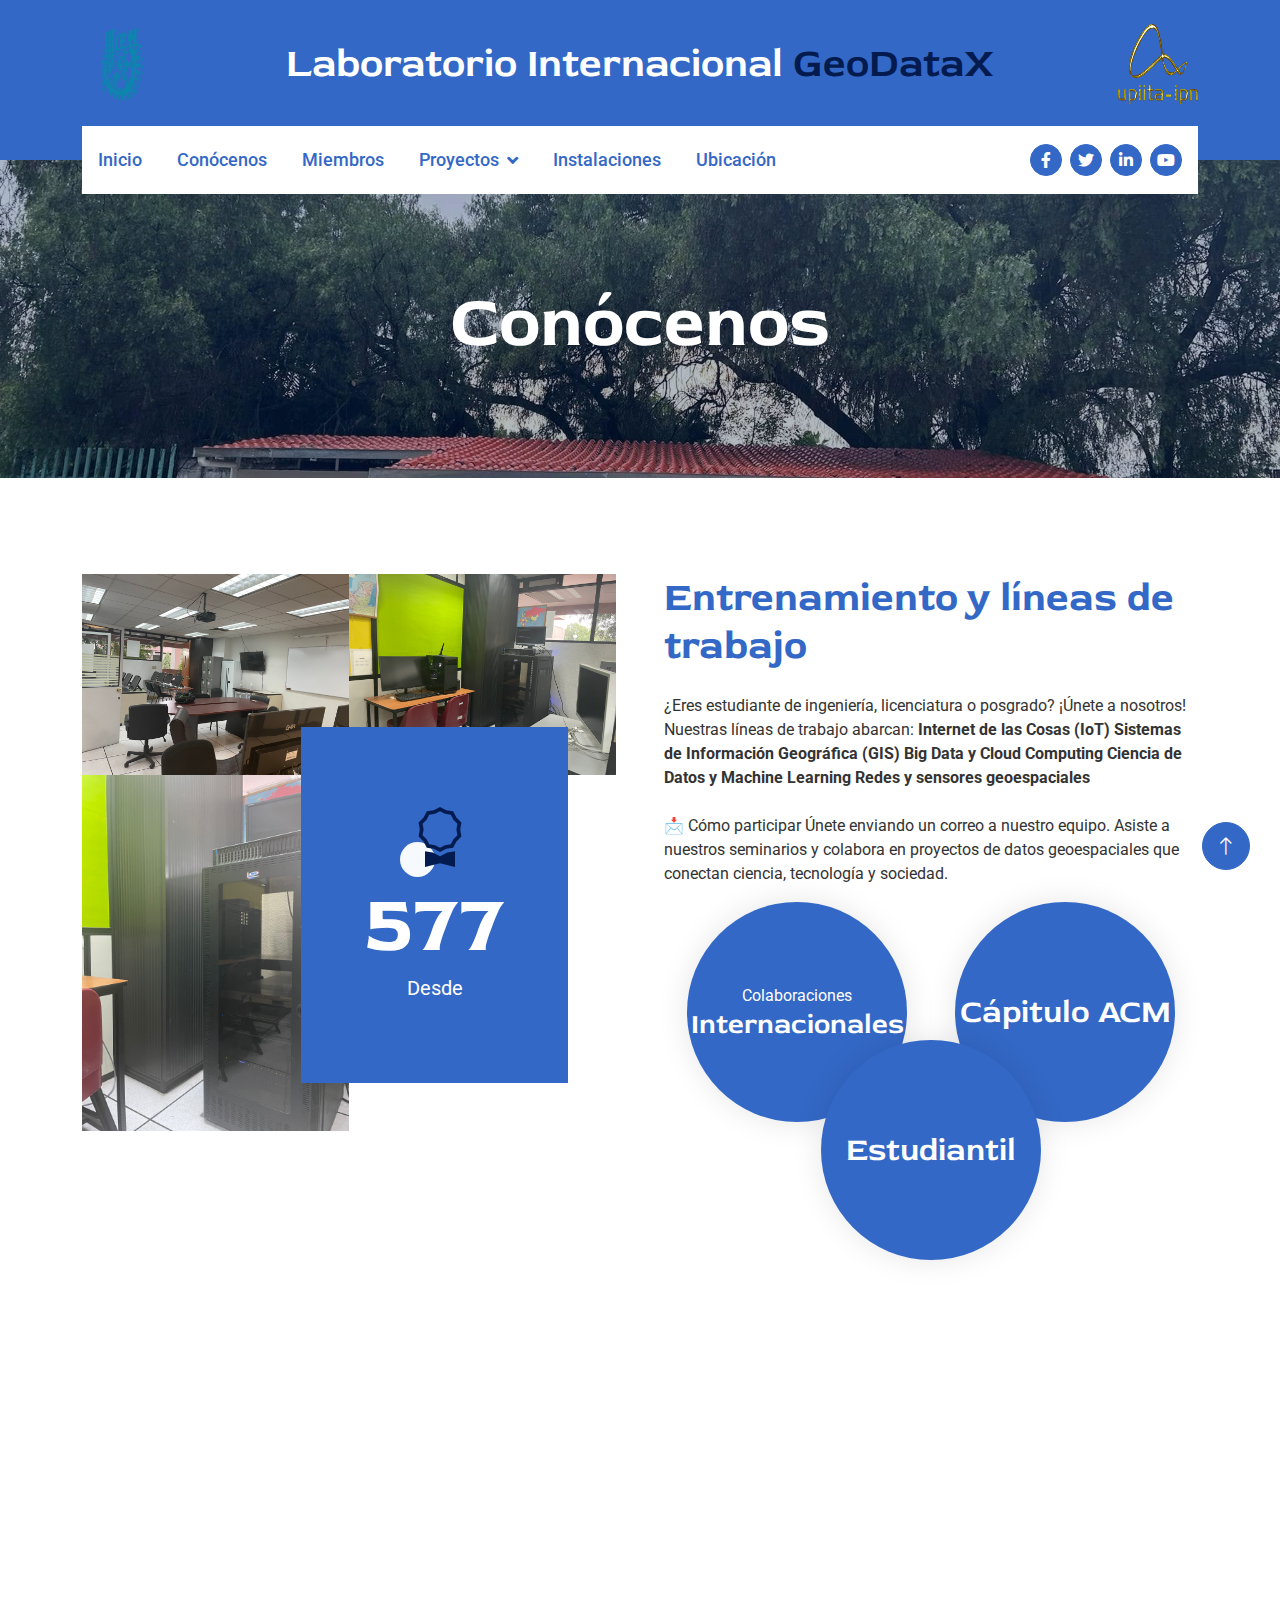
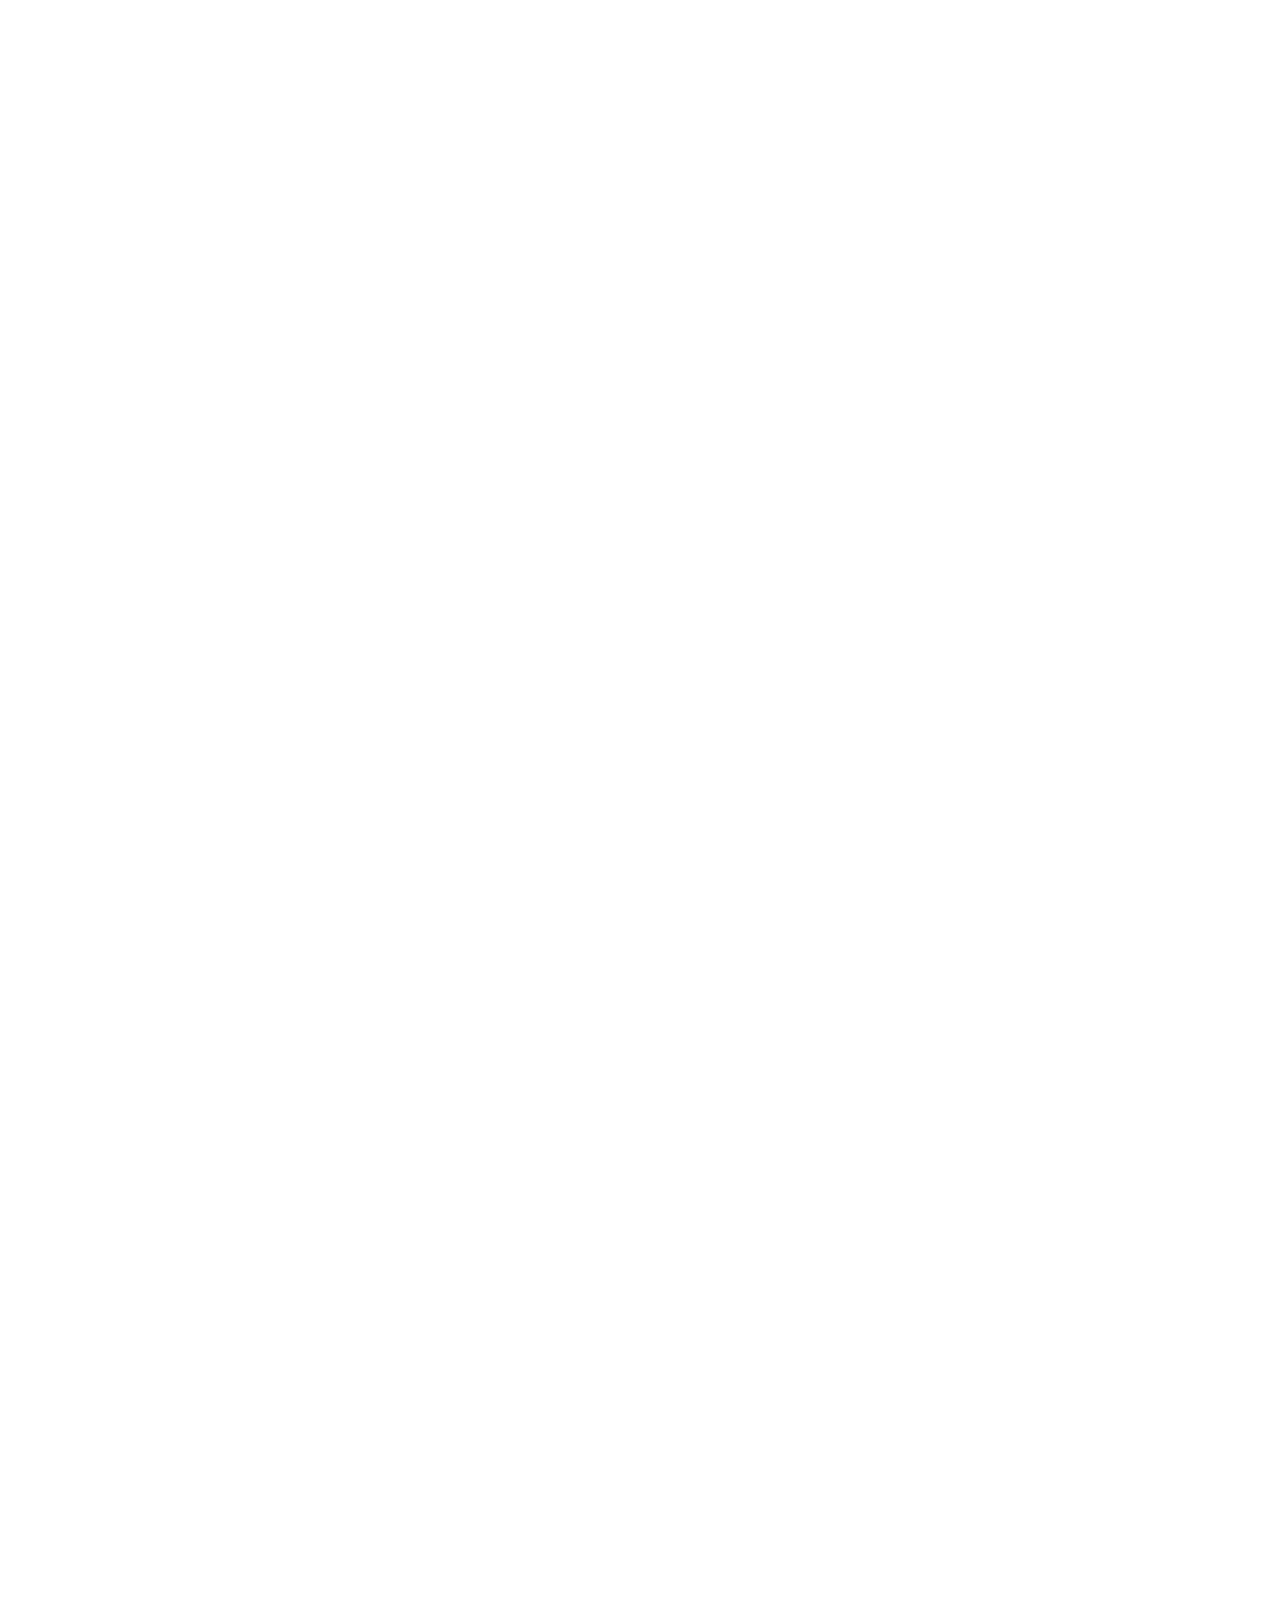
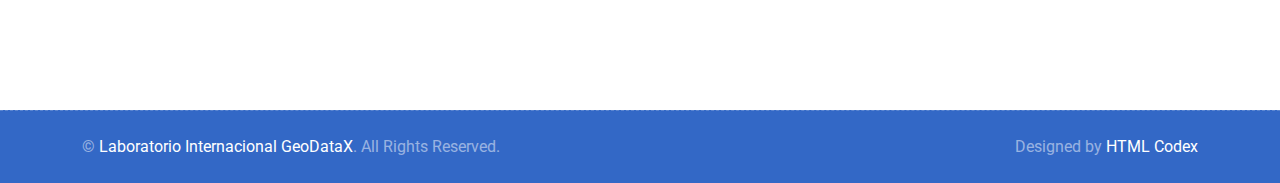
<file: about.html>
<!DOCTYPE html>
<html lang="en">

<head>
    <meta charset="utf-8">
    <title>GeoDataX</title>
    <meta content="width=device-width, initial-scale=1.0" name="viewport">
    <meta content="" name="keywords">
    <meta content="" name="description">

    <!-- Favicon -->
    <link href="img/favicon.ico" rel="icon">

    <!-- Google Web Fonts -->
    <link rel="preconnect" href="https://fonts.googleapis.com">
    <link rel="preconnect" href="https://fonts.gstatic.com" crossorigin>
    <link href="https://fonts.googleapis.com/css2?family=Roboto:wght@400;500&family=Red+Rose:wght@600;700&display=swap"
        rel="stylesheet">

    <!-- Icon Font Stylesheet -->
    <link href="https://cdnjs.cloudflare.com/ajax/libs/font-awesome/5.10.0/css/all.min.css" rel="stylesheet">
    <link rel="stylesheet" href="https://cdn.jsdelivr.net/npm/bootstrap-icons@1.10.4/font/bootstrap-icons.css">

    <!-- Libraries Stylesheet -->
    <link href="lib/animate/animate.min.css" rel="stylesheet">
    <link href="lib/owlcarousel/assets/owl.carousel.min.css" rel="stylesheet">

    <!-- Customized Bootstrap Stylesheet -->
    <link href="css/bootstrap.min.css" rel="stylesheet">

    <!-- Template Stylesheet -->
    <link href="css/style.css" rel="stylesheet">
    <link href="css/custom.css" rel="stylesheet">
</head>

<body>
    <!-- Spinner Start -->
    <div id="spinner"
        class="show bg-white position-fixed translate-middle w-100 vh-100 top-50 start-50 d-flex align-items-center justify-content-center">
        <div class="spinner-border text-primary" role="status" style="width: 3rem; height: 3rem;"></div>
    </div>
    <!-- Spinner End -->

    <!-- Brand Start -->
    <div class="container-fluid pt-4 pb-5 d-none d-lg-flex" style="background-color: #3368C6;">
        <div class="container pb-2">
            <div class="d-flex align-items-center justify-content-between">
                
                <div class="d-flex">
                    <img src="img/ipn2.png" alt="Logo IPN" width="80" height="80">
                </div>

                <a href="index.html" class="h1 text-white mb-0">Laboratorio Internacional <span class="text-dark">GeoDataX</span></a>
                
                <div class="d-flex">
                    <img src="img/upiita.png" alt="Logo UPIITA" width="80" height="80">
                </div>

            </div>
        </div>
    </div>
    <!-- Brand End -->


    <!-- Navbar Start -->
    <div class="container-fluid sticky-top">
        <div class="container">
            <nav class="navbar navbar-expand-lg navbar-light bg-white py-lg-0 px-lg-3">
                <a href="index.html" class="navbar-brand d-lg-none">
                    <h1 class="text-primary m-0">Geo<span class="text-dark">DataX</span></h1>
                </a>
                <button type="button" class="navbar-toggler me-0" data-bs-toggle="collapse"
                    data-bs-target="#navbarCollapse">
                    <span class="navbar-toggler-icon"></span>
                </button>
                <div class="collapse navbar-collapse" id="navbarCollapse">
                    <div class="navbar-nav">
                        <a href="index.html" class="nav-item nav-link active">Inicio</a>
                        <a href="about.html" class="nav-item nav-link">Conócenos</a>
                        <a href="team.html" class="nav-item nav-link">Miembros</a>
                        <div class="nav-item dropdown">
                            <a href="#" class="nav-link dropdown-toggle" data-bs-toggle="dropdown">Proyectos</a>
                            <div class="dropdown-menu bg-light m-0">
                                <a href="appoinment.html" class="dropdown-item">En desarrollo</a>
                                <a href="tt.html" class="dropdown-item">Trabajos terminales concluidos</a>
                            </div>
                        </div>
                        <a href="instalaciones.html" class="nav-item nav-link">Instalaciones</a>
                        <a href="contact.html" class="nav-item nav-link">Ubicación</a>
                    </div>
                    <div class="ms-auto d-none d-lg-flex">
                        <a class="btn btn-sm-square btn-primary ms-2" href="https://www.facebook.com/geodatax"><i class="fab fa-facebook-f"></i></a>
                        <a class="btn btn-sm-square btn-primary ms-2" href=""><i class="fab fa-twitter"></i></a>
                        <a class="btn btn-sm-square btn-primary ms-2" href=""><i class="fab fa-linkedin-in"></i></a>
                        <a class="btn btn-sm-square btn-primary ms-2" href=""><i class="fab fa-youtube"></i></a>
                    </div>
                </div>
            </nav>
        </div>
    </div>
    <!-- Navbar End -->


    <!-- Page Header Start -->
    <div class="container-fluid page-header py-5 mb-5 wow fadeIn" data-wow-delay="0.1s">
        <div class="container text-center py-5 mt-4">
            <h1 class="display-2 text-white mb-3 animated slideInDown">Conócenos</h1>
            <nav aria-label="breadcrumb animated slideInDown">
                <!-- <ol class="breadcrumb justify-content-center mb-0">
                    <li class="breadcrumb-item"><a href="#">Home</a></li>
                    <li class="breadcrumb-item"><a href="#">Pages</a></li>
                    <li class="breadcrumb-item" aria-current="page">About</li>
                </ol> -->
            </nav>
        </div>
    </div>
    <!-- Page Header End -->

    
    <!-- About Start -->
    <div class="container-fluid py-5">
        <div class="container">
            <div class="row g-5">
                <div class="col-lg-6 wow fadeIn" data-wow-delay="0.1s">
                    <div class="row g-0">
                        <div class="col-6">
                            <img class="img-fluid" src="img/insta1.jpg">
                        </div>
                        <div class="col-6">
                            <img class="img-fluid" src="img/insta2.jpg">
                        </div>
                        <div class="col-6">
                            <img class="img-fluid" src="img/insta3.jpg">
                        </div>
                        <div class="col-6">
                            <div class="bg-primary w-100 h-100 mt-n5 ms-n5 d-flex flex-column align-items-center justify-content-center">
                                <div class="icon-box-light">
                                    <i class="bi bi-award text-dark"></i>
                                </div>
                                <h1 class="display-1 text-white mb-0" data-toggle="counter-up">2024</h1>
                                <small class="fs-5 text-white">Desde</small>
                            </div>
                        </div>
                    </div>
                </div>
                <div class="col-lg-6 wow fadeIn" data-wow-delay="0.5s">
                    <h1 class="display-6 mb-4">Entrenamiento y líneas de trabajo</h1>
                    <p class="mb-4">¿Eres estudiante de ingeniería, licenciatura o posgrado? ¡Únete a nosotros!
                        Nuestras líneas de trabajo abarcan:
                        <strong>Internet de las Cosas (IoT)
                        Sistemas de Información Geográfica (GIS)
                        Big Data y Cloud Computing
                        Ciencia de Datos y Machine Learning
                        Redes y sensores geoespaciales</strong>
                    </p>
                    <p>
                        📩 Cómo participar
                            Únete enviando un correo a nuestro equipo.
                            Asiste a nuestros seminarios y colabora en proyectos de datos geoespaciales que conectan ciencia, tecnología y sociedad.
                    </p>
                    <div class="row g-4 g-sm-5 justify-content-center">
                        <div class="col-sm-6">
                            <div class="about-fact btn-square flex-column rounded-circle bg-primary ms-sm-auto">
                                <p class="text-white mb-0">Colaboraciones</p>
                                <h3 class="text-white mb-0">Internacionales</h3>
                            </div>
                        </div>
                        <div class="col-sm-6 text-start">
                            <div class="about-fact btn-square flex-column rounded-circle bg-secondary me-sm-auto">
                                <h2 class="text-white mb-0">Cápitulo ACM</h2>
                            </div>
                        </div>
                        <div class="col-sm-6">
                            <div class="about-fact mt-n130 btn-square flex-column rounded-circle bg-dark mx-sm-auto">
                                <h2 class="text-white mb-0">Estudiantil</h2>
                            </div>
                        </div>
                    </div>
                </div>
            </div>
        </div>
    </div>
    <!-- About End -->


    <div class="container-fluid py-5">
        <div class="container">
            <div class="row g-5">
                <div class="col-lg-6 wow fadeInUp" data-wow-delay="0.1s">
                    <h1 class="display-6 mb-4">Desarrolla tu proyecto terminal con nosotros</h1>
                    <p>Big Data, Cloud Computing, Smart Cities, Ciberseguridad y muchos temas más.</p>
                    <!-- <div class="d-flex align-items-start wow fadeIn" data-wow-delay="0.3s">
                        <div class="icon-box-primary">
                            <i class="bi bi-geo-alt text-dark fs-1"></i>
                        </div>
                        <div class="ms-3">
                            <h5>Office Address</h5>
                            <span>123 Street, New York, USA</span>
                        </div>
                    </div>
                    <hr>
                    <div class="d-flex align-items-start wow fadeIn" data-wow-delay="0.4s">
                        <div class="icon-box-primary">
                            <i class="bi bi-clock text-dark fs-1"></i>
                        </div>
                        <div class="ms-3">
                            <h5>Office Time</h5>
                            <span>Mon-Sat 09am-5pm, Sun Closed</span>
                        </div>
                    </div> -->
                </div>
                <div class="col-lg-6 wow fadeInUp" data-wow-delay="0.5s">
                    <h1 class="mb-4">Realiza tu servicio Social en proyectos para la industria tecnológica</h1>
                    <p>En proyectos institucionales, nacionales, SECIHTI y de diversas empresas en TI, IoT y Datos.</p>
                </div>
            </div>
        </div>
    </div>

    <div class="container-fluid py-5">
        <div class="container">
            <div class="row g-5">
                <div class="col-lg-6 wow fadeInUp" data-wow-delay="0.1s">
                    <h1 class="display-6 mb-4">Formar parte de proyectos con instituciones de gobierno y de la industria tecnológica, emprendimientos y con enfoque de modelos de negocio</h1>
                    
                    <!-- <div class="d-flex align-items-start wow fadeIn" data-wow-delay="0.3s">
                        <div class="icon-box-primary">
                            <i class="bi bi-geo-alt text-dark fs-1"></i>
                        </div>
                        <div class="ms-3">
                            <h5>Office Address</h5>
                            <span>123 Street, New York, USA</span>
                        </div>
                    </div>
                    <hr>
                    <div class="d-flex align-items-start wow fadeIn" data-wow-delay="0.4s">
                        <div class="icon-box-primary">
                            <i class="bi bi-clock text-dark fs-1"></i>
                        </div>
                        <div class="ms-3">
                            <h5>Office Time</h5>
                            <span>Mon-Sat 09am-5pm, Sun Closed</span>
                        </div>
                    </div> -->
                </div>
                <div class="col-lg-6 wow fadeInUp" data-wow-delay="0.5s">
                    <h1 class="mb-4">Ser un científico moderno con enfoque de convergencia tecnológica</h1>
                    
                </div>
            </div>
        </div>
    </div>

    <div class="container-fluid py-5">
        <div class="container">
            <div class="row g-5">
                <div class="col-lg-6 wow fadeInUp" data-wow-delay="0.1s">
                    <h1 class="display-6 mb-4">Ser Becario BEIFI en el IPN</h1>
                    <p>Consulta la convocatoria anual.</p>
                    <!-- <div class="d-flex align-items-start wow fadeIn" data-wow-delay="0.3s">
                        <div class="icon-box-primary">
                            <i class="bi bi-geo-alt text-dark fs-1"></i>
                        </div>
                        <div class="ms-3">
                            <h5>Office Address</h5>
                            <span>123 Street, New York, USA</span>
                        </div>
                    </div>
                    <hr>
                    <div class="d-flex align-items-start wow fadeIn" data-wow-delay="0.4s">
                        <div class="icon-box-primary">
                            <i class="bi bi-clock text-dark fs-1"></i>
                        </div>
                        <div class="ms-3">
                            <h5>Office Time</h5>
                            <span>Mon-Sat 09am-5pm, Sun Closed</span>
                        </div>
                    </div> -->
                </div>
                <div class="col-lg-6 wow fadeInUp" data-wow-delay="0.5s">
                    <h1 class="mb-4">Participar en nuestros seminarios y talleres de Tecnología</h1>
                    
                </div>
            </div>
        </div>
    </div>


    <div class="container-fluid py-5">
        <div class="container">
            <div class="row g-5">
                <div class="col-lg-6 wow fadeInUp" data-wow-delay="0.1s">
                    <p>En GeoDataX fomentamos la vocación de servicio y la innovación en datos geoespaciales, creando un ambiente 
                        de trabajo basado en valores que impulsan nuestro crecimiento como personas y como sociedad.</p>
                    <p>Proveemos dirección y asesoría especializada para que cada estudiante identifique su vocación y áreas de oportunidad 
                        dentro del ámbito geoespacial, considerando sus diferentes perfiles y formaciones académicas. De esta manera, orientamos 
                        hacia áreas potenciales de desarrollo y promovemos la formación integral.</p>
                </div>
                <div class="col-lg-6 wow fadeInUp" data-wow-delay="0.5s">
                    <p>Contamos con el apoyo y la colaboración internacional de profesores de Yale University, New York University, 
                        University of Minnesota, University of Applied Sciences and Arts Western Switzerland, École Navale (Francia) 
                        y University of Azuay (Ecuador). Estas alianzas fortalecen nuestra perspectiva global y enriquecen los 
                        proyectos de investigación e innovación que impulsamos.</p> 
                    <p>En GeoDataX brindamos oportunidades de encuentro, colaboración y aplicación de los datos geoespaciales, 
                        valorando las capacidades individuales y colectivas de las personas involucradas, y generando proyectos 
                        que conectan ciencia, tecnología y sociedad a nivel local e internacional.</p>
                </div>
            </div>
        </div>
    </div>

    <!-- Team Start -->
    <!-- <div class="container-fluid container-team py-5">
        <div class="container pb-5">
            <div class="row g-5 align-items-center mb-5">
                <div class="col-md-6 wow fadeIn" data-wow-delay="0.3s">
                    <img class="img-fluid w-100" src="img/team-1.jpg" alt="">
                </div>
                <div class="col-md-6 wow fadeIn" data-wow-delay="0.5s">
                    <h1 class="display-6 mb-3">Dr. John Martin</h1>
                    <p class="mb-1">CEO & Founder</p>
                    <p class="mb-5">Labsky, New York, USA</p>
                    <h3 class="mb-3">Biography</h3>
                    <p class="mb-4">Lorem ipsum dolor sit amet, consectetur adipiscing elit. Curabitur tellus augue, iaculis id elit eget, ultrices pulvinar tortor. Quisque vel lorem porttitor, malesuada arcu quis, fringilla risus. Pellentesque eu consequat augue.</p>
                    <p class="mb-4">Lorem ipsum dolor sit amet, consectetur adipiscing elit. Curabitur tellus augue, iaculis id elit eget, ultrices pulvinar tortor. Quisque vel lorem porttitor, malesuada arcu quis, fringilla risus. Pellentesque eu consequat augue.</p>
                    <div class="d-flex">
                        <a class="btn btn-lg-square btn-primary me-2" href=""><i class="fab fa-facebook-f"></i></a>
                        <a class="btn btn-lg-square btn-primary me-2" href=""><i class="fab fa-twitter"></i></a>
                        <a class="btn btn-lg-square btn-primary me-2" href=""><i class="fab fa-linkedin-in"></i></a>
                        <a class="btn btn-lg-square btn-primary me-2" href=""><i class="fab fa-youtube"></i></a>
                    </div>
                </div>
            </div>
            <div class="row g-4">
                <div class="col-lg-3 col-md-6 wow fadeInUp" data-wow-delay="0.1s">
                    <div class="team-item">
                        <div class="position-relative overflow-hidden">
                            <img class="img-fluid w-100" src="img/team-2.jpg" alt="">
                            <div class="team-social">
                                <a class="btn btn-square btn-light mx-1" href=""><i class="fab fa-facebook-f"></i></a>
                                <a class="btn btn-square btn-light mx-1" href=""><i class="fab fa-twitter"></i></a>
                                <a class="btn btn-square btn-light mx-1" href=""><i class="fab fa-linkedin-in"></i></a>
                                <a class="btn btn-square btn-light mx-1" href=""><i class="fab fa-youtube"></i></a>
                            </div>
                        </div>
                        <div class="text-center p-4">
                            <h5 class="mb-1">Alex Robin</h5>
                            <span>Lab Assistant</span>
                        </div>
                    </div>
                </div>
                <div class="col-lg-3 col-md-6 wow fadeInUp" data-wow-delay="0.3s">
                    <div class="team-item">
                        <div class="position-relative overflow-hidden">
                            <img class="img-fluid w-100" src="img/team-3.jpg" alt="">
                            <div class="team-social">
                                <a class="btn btn-square btn-light mx-1" href=""><i class="fab fa-facebook-f"></i></a>
                                <a class="btn btn-square btn-light mx-1" href=""><i class="fab fa-twitter"></i></a>
                                <a class="btn btn-square btn-light mx-1" href=""><i class="fab fa-linkedin-in"></i></a>
                                <a class="btn btn-square btn-light mx-1" href=""><i class="fab fa-youtube"></i></a>
                            </div>
                        </div>
                        <div class="text-center p-4">
                            <h5 class="mb-1">Andrew Bon</h5>
                            <span>Lab Assistant</span>
                        </div>
                    </div>
                </div>
                <div class="col-lg-3 col-md-6 wow fadeInUp" data-wow-delay="0.5s">
                    <div class="team-item">
                        <div class="position-relative overflow-hidden">
                            <img class="img-fluid w-100" src="img/team-4.jpg" alt="">
                            <div class="team-social">
                                <a class="btn btn-square btn-light mx-1" href=""><i class="fab fa-facebook-f"></i></a>
                                <a class="btn btn-square btn-light mx-1" href=""><i class="fab fa-twitter"></i></a>
                                <a class="btn btn-square btn-light mx-1" href=""><i class="fab fa-linkedin-in"></i></a>
                                <a class="btn btn-square btn-light mx-1" href=""><i class="fab fa-youtube"></i></a>
                            </div>
                        </div>
                        <div class="text-center p-4">
                            <h5 class="mb-1">Martin Tompson</h5>
                            <span>Lab Assistant</span>
                        </div>
                    </div>
                </div>
                <div class="col-lg-3 col-md-6 wow fadeInUp" data-wow-delay="0.7s">
                    <div class="team-item">
                        <div class="position-relative overflow-hidden">
                            <img class="img-fluid w-100" src="img/team-5.jpg" alt="">
                            <div class="team-social">
                                <a class="btn btn-square btn-light mx-1" href=""><i class="fab fa-facebook-f"></i></a>
                                <a class="btn btn-square btn-light mx-1" href=""><i class="fab fa-twitter"></i></a>
                                <a class="btn btn-square btn-light mx-1" href=""><i class="fab fa-linkedin-in"></i></a>
                                <a class="btn btn-square btn-light mx-1" href=""><i class="fab fa-youtube"></i></a>
                            </div>
                        </div>
                        <div class="text-center p-4">
                            <h5 class="mb-1">Clarabelle Samber</h5>
                            <span>Lab Assistant</span>
                        </div>
                    </div>
                </div>
            </div>
        </div>
    </div> -->
    <!-- Team End -->

    <!-- Footer Start -->
    <div class="container-fluid footer position-relative bg-dark text-white-50 py-5 wow fadeIn" data-wow-delay="0.1s">
        <div class="container">
            <div class="row g-5 py-5">
                <div class="col-lg-6 pe-lg-5">
                    <a href="index.html" class="navbar-brand">
                        <h1 class="h1 text-primary mb-0">Geo<span class="text-white">DataX</span></h1>
                    </a>
                    <p class="fs-5 mb-4">GeoDataX es parte del Instituto Politécnico Nacional.</p>
                    <p><i class="fa fa-map-marker-alt me-2"></i>Av Instituto Politécnico Nacional 2580, La Laguna Ticoman, Gustavo A. Madero, 07340 Ciudad de México, CDMX</p>
                    <p><i class="fa fa-phone-alt me-2"></i>+52(55) 57296000 ext. 56960</p>
                    <p><i class="fa fa-envelope me-2"></i>info@geodatax.org | acmchapter@geodatax.org</p>
                    <div class="d-flex mt-4">
                        <a class="btn btn-lg-square btn-primary me-2" href="#"><i class="fab fa-twitter"></i></a>
                        <a class="btn btn-lg-square btn-primary me-2" href="https://www.facebook.com/geodatax"><i class="fab fa-facebook-f"></i></a>
                        <a class="btn btn-lg-square btn-primary me-2" href="#"><i class="fab fa-linkedin-in"></i></a>
                        <a class="btn btn-lg-square btn-primary me-2" href="#"><i class="fab fa-instagram"></i></a>
                    </div>
                </div>
                <div class="col-lg-6 ps-lg-5">
                    <div class="row g-5">
                        <div class="col-sm-12">
                            <h4 class="text-light mb-4">Enlaces</h4>
                            <a class="btn btn-link" href="about.html">Conócenos</a>
                            <a class="btn btn-link" href="team.html">Miembros</a>
                            <a class="btn btn-link" href="appoinment.html">Proyectos</a>
                            <a class="btn btn-link" href="instalaciones.html">Instalaciones</a>
                            <a class="btn btn-link" href="contact.html">Ubicación</a>        
                        </div>
                        <div class="col-sm-12">
                            <h4 class="text-light mb-4">Newsletter</h4>
                            <div class="w-100">
                                <div class="input-group">
                                    <input type="text" class="form-control border-0 py-3 px-4" style="background: rgba(255, 255, 255, .1);" placeholder="Your Email Address"><button class="btn btn-primary px-4">Sign Up</button>
                                </div>
                            </div>
                        </div>
                    </div>
                </div>
            </div>
        </div>
    </div>
    <!-- Footer End -->
    
    <!-- Copyright Start -->
    <div class="container-fluid copyright bg-dark text-white-50 py-4">
        <div class="container">
            <div class="row">
                <div class="col-md-6 text-center text-md-start">
                    <p class="mb-0">&copy; <a href="#">Laboratorio Internacional GeoDataX</a>. All Rights Reserved.</p>
                </div>
                <div class="col-md-6 text-center text-md-end">
                    <!--/*** This template is free as long as you keep the footer author’s credit link/attribution link/backlink. If you'd like to use the template without the footer author’s credit link/attribution link/backlink, you can purchase the Credit Removal License from "https://htmlcodex.com/credit-removal". Thank you for your support. ***/-->
                    <p class="mb-0">Designed by <a href="https://htmlcodex.com">HTML Codex</a></p>
                </div>
            </div>
        </div>
    </div>
    <!-- Copyright End -->


    <!-- Back to Top -->
    <a href="#" class="btn btn-lg btn-primary btn-lg-square rounded-circle back-to-top"><i class="bi bi-arrow-up"></i></a>


    <!-- JavaScript Libraries -->
    <script src="https://ajax.googleapis.com/ajax/libs/jquery/3.6.1/jquery.min.js"></script>
    <script src="https://cdn.jsdelivr.net/npm/bootstrap@5.0.0/dist/js/bootstrap.bundle.min.js"></script>
    <script src="lib/wow/wow.min.js"></script>
    <script src="lib/easing/easing.min.js"></script>
    <script src="lib/waypoints/waypoints.min.js"></script>
    <script src="lib/counterup/counterup.min.js"></script>
    <script src="lib/owlcarousel/owl.carousel.min.js"></script>

    <!-- Template Javascript -->
    <script src="js/main.js"></script>
</body>

</html>
</file>
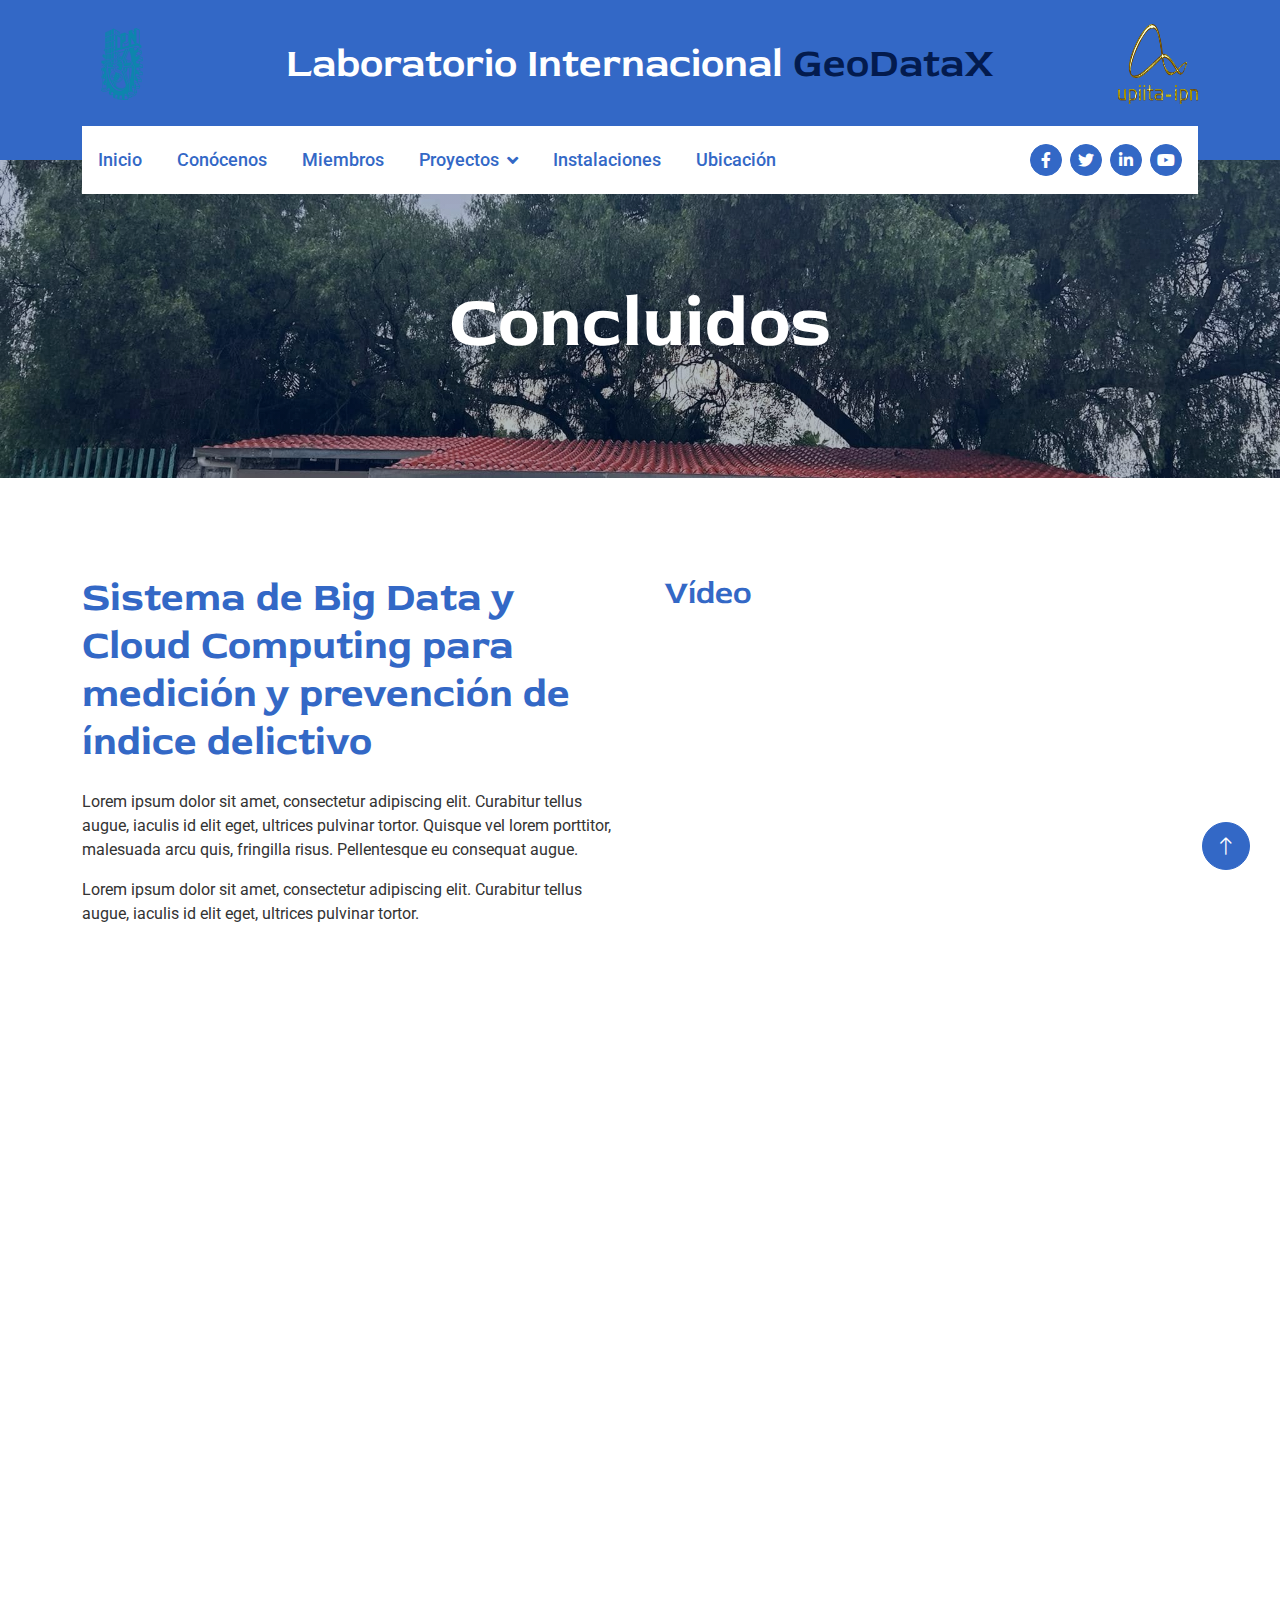
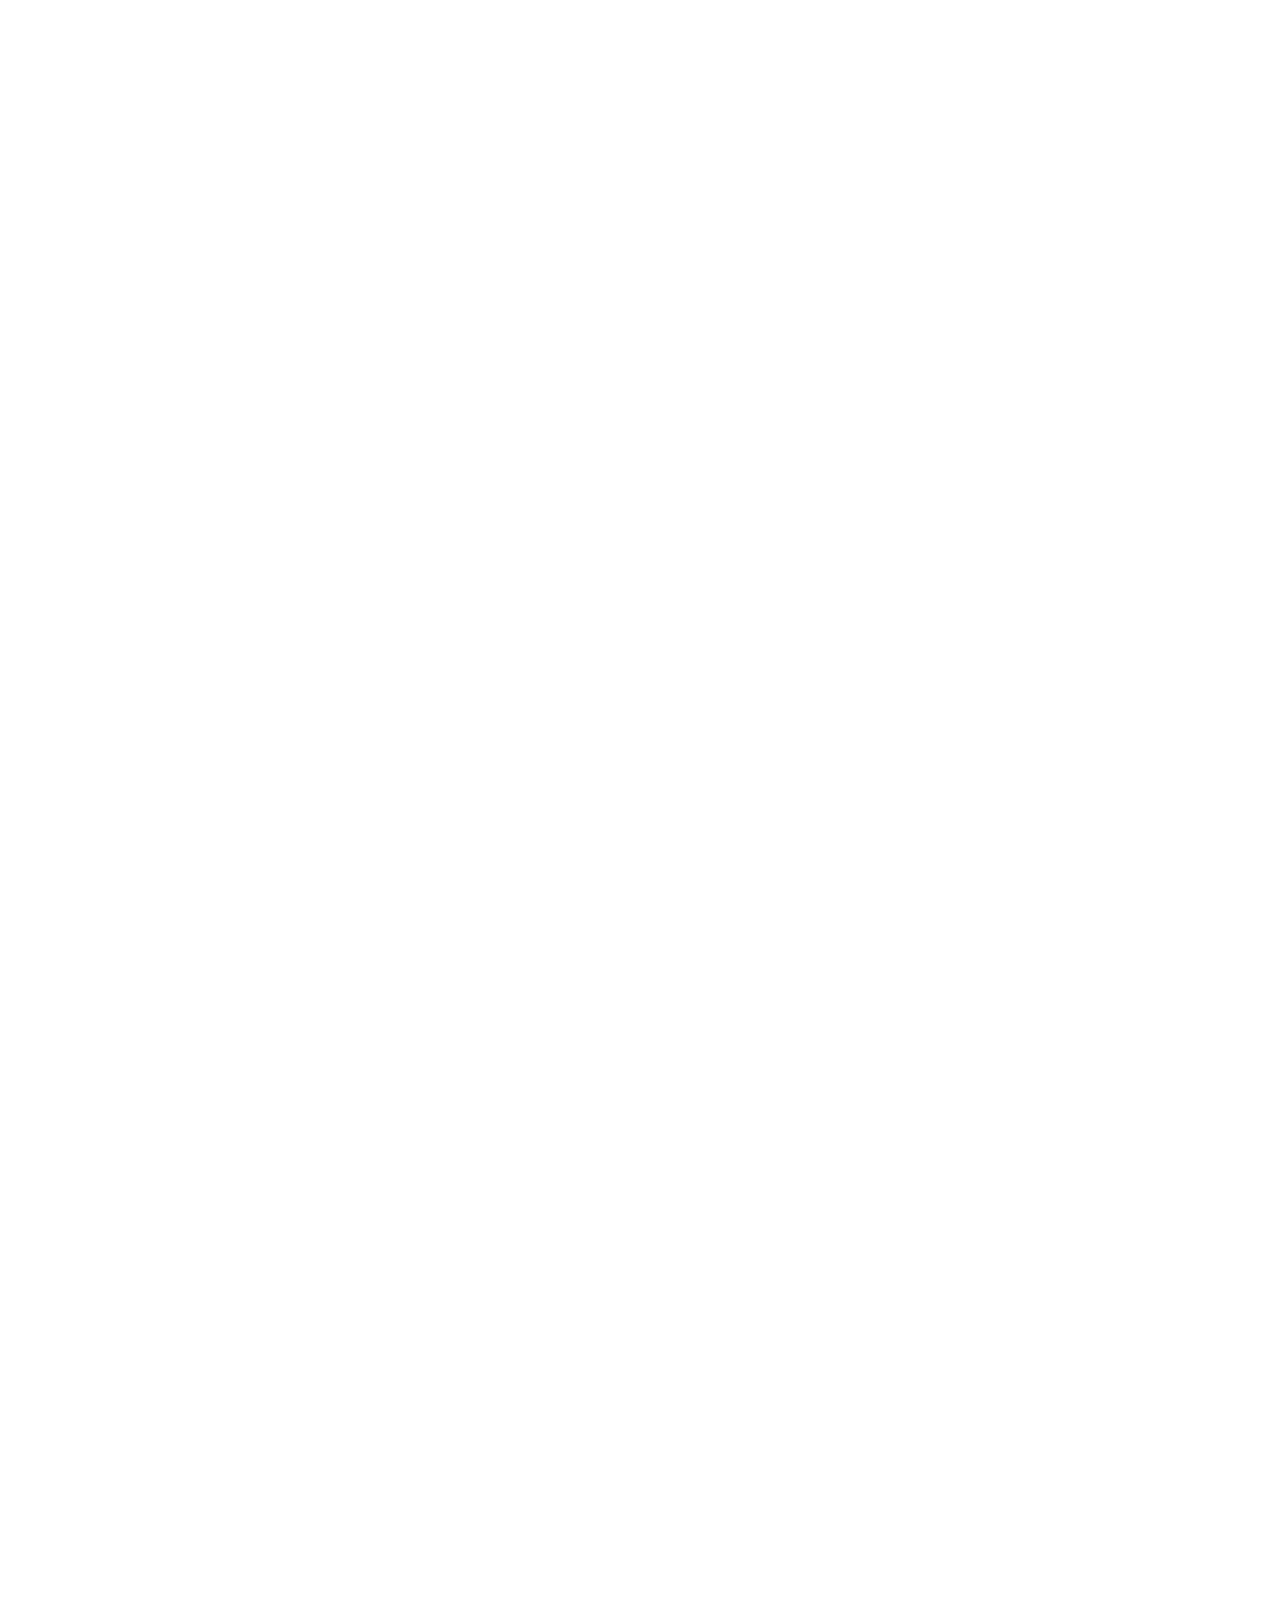
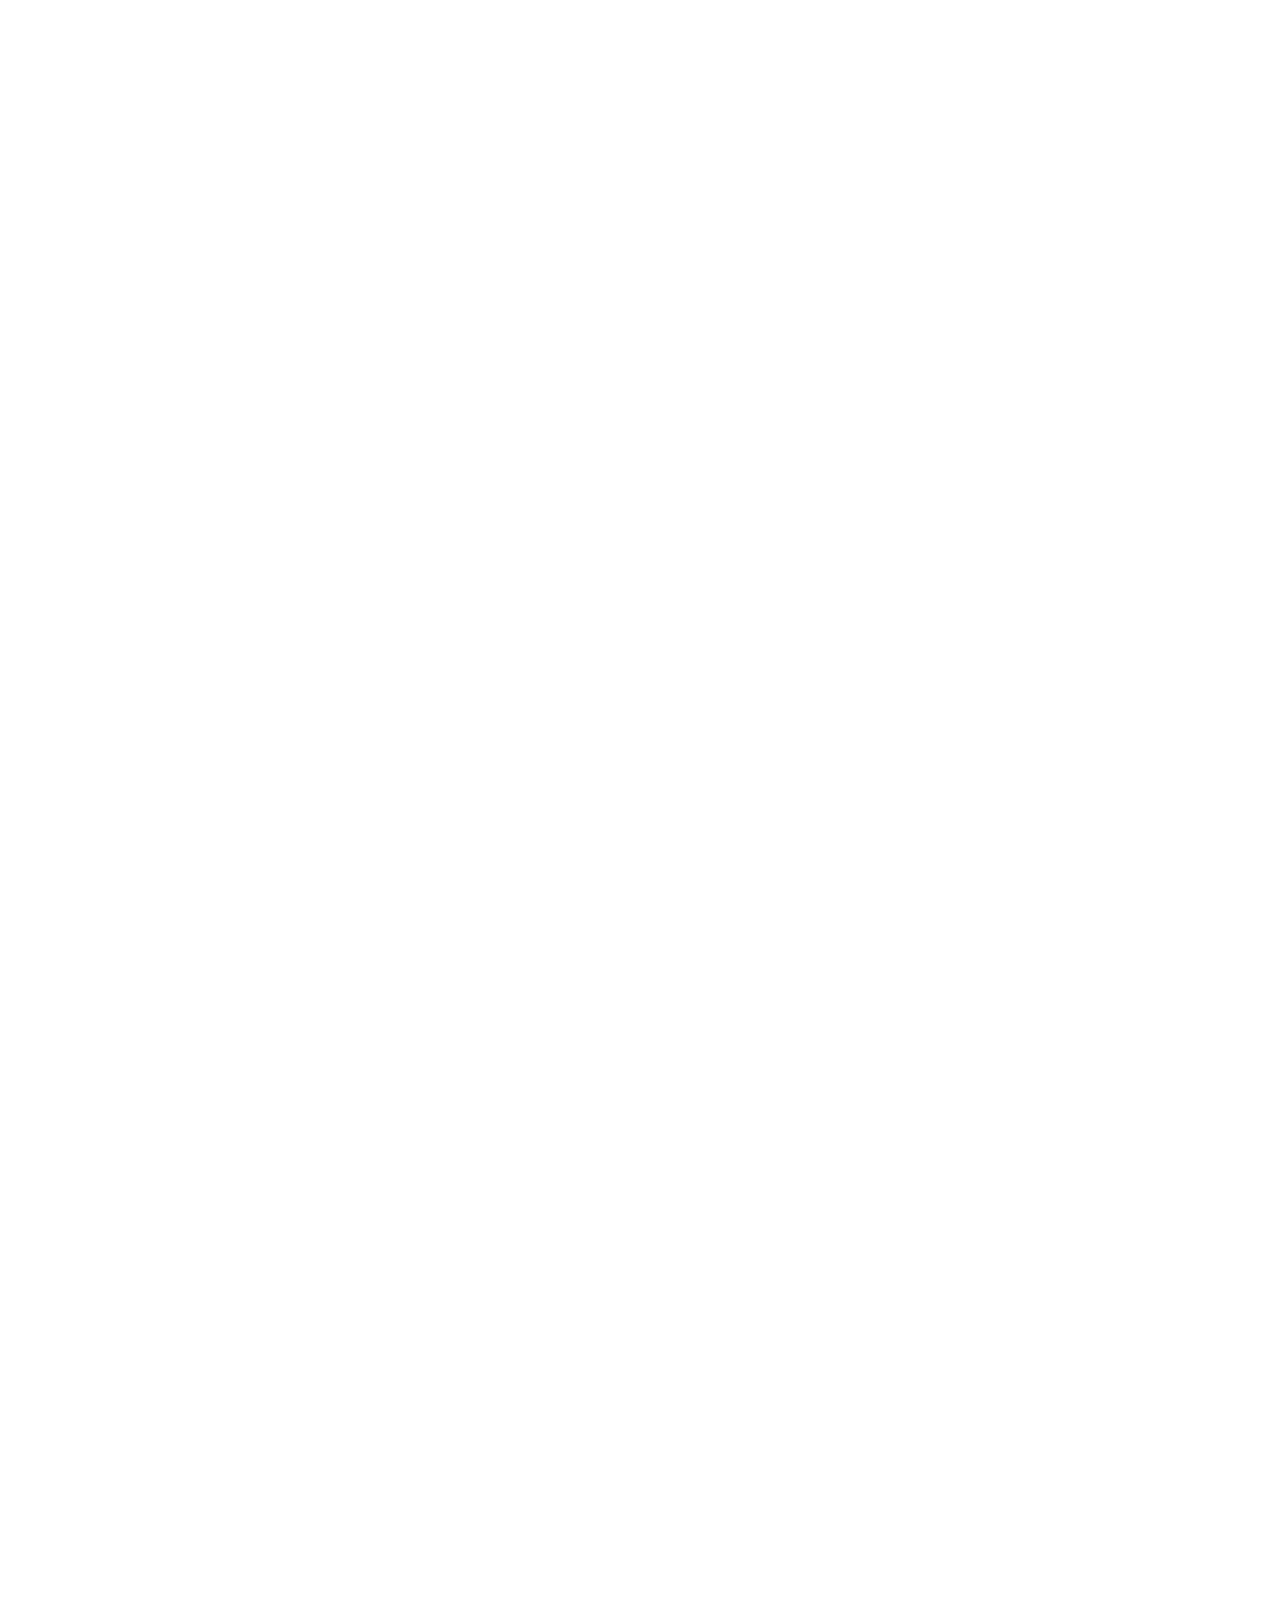
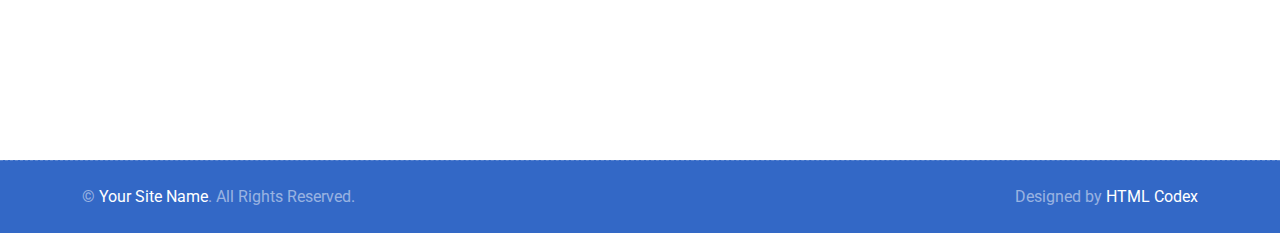
<file: appoinment.html>
<!DOCTYPE html>
<html lang="en">

<head>
    <meta charset="utf-8">
    <title>GeoDataX</title>
    <meta content="width=device-width, initial-scale=1.0" name="viewport">
    <meta content="" name="keywords">
    <meta content="" name="description">

    <!-- Favicon -->
    <link href="img/favicon.ico" rel="icon">

    <!-- Google Web Fonts -->
    <link rel="preconnect" href="https://fonts.googleapis.com">
    <link rel="preconnect" href="https://fonts.gstatic.com" crossorigin>
    <link href="https://fonts.googleapis.com/css2?family=Roboto:wght@400;500&family=Red+Rose:wght@600;700&display=swap"
        rel="stylesheet">

    <!-- Icon Font Stylesheet -->
    <link href="https://cdnjs.cloudflare.com/ajax/libs/font-awesome/5.10.0/css/all.min.css" rel="stylesheet">
    <link rel="stylesheet" href="https://cdn.jsdelivr.net/npm/bootstrap-icons@1.10.4/font/bootstrap-icons.css">

    <!-- Libraries Stylesheet -->
    <link href="lib/animate/animate.min.css" rel="stylesheet">
    <link href="lib/owlcarousel/assets/owl.carousel.min.css" rel="stylesheet">

    <!-- Customized Bootstrap Stylesheet -->
    <link href="css/bootstrap.min.css" rel="stylesheet">

    <!-- Template Stylesheet -->
    <link href="css/style.css" rel="stylesheet">
    <link href="css/custom.css" rel="stylesheet">
    
</head>

<body>
    <!-- Spinner Start -->
    <div id="spinner"
        class="show bg-white position-fixed translate-middle w-100 vh-100 top-50 start-50 d-flex align-items-center justify-content-center">
        <div class="spinner-border text-primary" role="status" style="width: 3rem; height: 3rem;"></div>
    </div>
    <!-- Spinner End -->

    <!-- Brand Start -->
    <div class="container-fluid pt-4 pb-5 d-none d-lg-flex" style="background-color: #3368C6;">
        <div class="container pb-2">
            <div class="d-flex align-items-center justify-content-between">

                <div class="d-flex">
                    <img src="img/ipn2.png" alt="Logo IPN" width="80" height="80">
                </div>

                <a href="index.html" class="h1 text-white mb-0">Laboratorio Internacional <span class="text-dark">GeoDataX</span></a>
                
                <div class="d-flex">
                    <img src="img/upiita.png" alt="Logo UPIITA" width="80" height="80"> 
                </div>

            </div>
        </div>
    </div>
    <!-- Brand End -->


    <!-- Navbar Start -->
    <div class="container-fluid sticky-top">
        <div class="container">
            <nav class="navbar navbar-expand-lg navbar-light bg-white py-lg-0 px-lg-3">
                <a href="index.html" class="navbar-brand d-lg-none">
                    <h1 class="text-primary m-0">Geo<span class="text-dark">DataX</span></h1>
                </a>
                <button type="button" class="navbar-toggler me-0" data-bs-toggle="collapse"
                    data-bs-target="#navbarCollapse">
                    <span class="navbar-toggler-icon"></span>
                </button>
                <div class="collapse navbar-collapse" id="navbarCollapse">
                    <div class="navbar-nav">
                        <a href="index.html" class="nav-item nav-link active">Inicio</a>
                        <a href="about.html" class="nav-item nav-link">Conócenos</a>
                        <a href="team.html" class="nav-item nav-link">Miembros</a>
                        <div class="nav-item dropdown">
                            <a href="#" class="nav-link dropdown-toggle" data-bs-toggle="dropdown">Proyectos</a>
                            <div class="dropdown-menu bg-light m-0">
                                <a href="appoinment.html" class="dropdown-item">En desarrollo</a>
                                <a href="tt.html" class="dropdown-item">Trabajos terminales concluidos</a>
                            </div>
                        </div>
                        <a href="instalaciones.html" class="nav-item nav-link">Instalaciones</a>
                        <a href="contact.html" class="nav-item nav-link">Ubicación</a>
                    </div>
                    <div class="ms-auto d-none d-lg-flex">
                        <a class="btn btn-sm-square btn-primary ms-2" href="https://www.facebook.com/geodatax"><i class="fab fa-facebook-f"></i></a>
                        <a class="btn btn-sm-square btn-primary ms-2" href=""><i class="fab fa-twitter"></i></a>
                        <a class="btn btn-sm-square btn-primary ms-2" href=""><i class="fab fa-linkedin-in"></i></a>
                        <a class="btn btn-sm-square btn-primary ms-2" href=""><i class="fab fa-youtube"></i></a>
                    </div>
                </div>
            </nav>
        </div>
    </div>
    <!-- Navbar End -->


    <!-- Page Header Start -->
    <div class="container-fluid page-header py-5 mb-5 wow fadeIn" data-wow-delay="0.1s">
        <div class="container text-center py-5 mt-4">
            <h1 class="display-2 text-white mb-3 animated slideInDown">Concluidos</h1>
            <nav aria-label="breadcrumb animated slideInDown">
                <!-- <ol class="breadcrumb justify-content-center mb-0">
                    <li class="breadcrumb-item"><a href="#">Home</a></li>
                    <li class="breadcrumb-item"><a href="#">Pages</a></li>
                    <li class="breadcrumb-item" aria-current="page">Appoinment</li>
                </ol> -->
            </nav>
        </div>
    </div>
    <!-- Page Header End -->

    
    <!-- Appoinment Start -->
    <div class="container-fluid py-5">
        <div class="container">
            <div class="row g-5">
                <div class="col-lg-6 wow fadeInUp" data-wow-delay="0.1s">
                    <h1 class="display-6 mb-4">Sistema de Big Data y Cloud Computing para medición y prevención de índice delictivo</h1>
                    <p>Lorem ipsum dolor sit amet, consectetur adipiscing elit. Curabitur tellus augue, iaculis id elit eget, ultrices pulvinar tortor. Quisque vel lorem porttitor, malesuada arcu quis, fringilla risus. Pellentesque eu consequat augue.</p>
                    <p class="mb-4">Lorem ipsum dolor sit amet, consectetur adipiscing elit. Curabitur tellus augue, iaculis id elit eget, ultrices pulvinar tortor.</p>
                    <!-- <div class="d-flex align-items-start wow fadeIn" data-wow-delay="0.3s">
                        <div class="icon-box-primary">
                            <i class="bi bi-geo-alt text-dark fs-1"></i>
                        </div>
                        <div class="ms-3">
                            <h5>Office Address</h5>
                            <span>123 Street, New York, USA</span>
                        </div>
                    </div>
                    <hr>
                    <div class="d-flex align-items-start wow fadeIn" data-wow-delay="0.4s">
                        <div class="icon-box-primary">
                            <i class="bi bi-clock text-dark fs-1"></i>
                        </div>
                        <div class="ms-3">
                            <h5>Office Time</h5>
                            <span>Mon-Sat 09am-5pm, Sun Closed</span>
                        </div>
                    </div> -->
                </div>
                <div class="col-lg-6 wow fadeInUp" data-wow-delay="0.5s">
                    <h2 class="mb-4">Vídeo</h2>
                    
                </div>
            </div>
        </div>
    </div>

    <div class="container-fluid py-5">
        <div class="container">
            <div class="row g-5">
                <div class="col-lg-6 wow fadeInUp" data-wow-delay="0.1s">
                    <h1 class="display-6 mb-4">Sistema Semántico de Interfaz Humana y Realidad Aumentada para el Seguimiento y Control del Tratamiento de la Obesidad en México para Web y Móviles

Financiado por el IPN, Clave: 20140514</h1>
                    <p>Lorem ipsum dolor sit amet, consectetur adipiscing elit. Curabitur tellus augue, iaculis id elit eget, ultrices pulvinar tortor. Quisque vel lorem porttitor, malesuada arcu quis, fringilla risus. Pellentesque eu consequat augue.</p>
                    <p class="mb-4">Lorem ipsum dolor sit amet, consectetur adipiscing elit. Curabitur tellus augue, iaculis id elit eget, ultrices pulvinar tortor.</p>
                    <!-- <div class="d-flex align-items-start wow fadeIn" data-wow-delay="0.3s">
                        <div class="icon-box-primary">
                            <i class="bi bi-geo-alt text-dark fs-1"></i>
                        </div>
                        <div class="ms-3">
                            <h5>Office Address</h5>
                            <span>123 Street, New York, USA</span>
                        </div>
                    </div>
                    <hr>
                    <div class="d-flex align-items-start wow fadeIn" data-wow-delay="0.4s">
                        <div class="icon-box-primary">
                            <i class="bi bi-clock text-dark fs-1"></i>
                        </div>
                        <div class="ms-3">
                            <h5>Office Time</h5>
                            <span>Mon-Sat 09am-5pm, Sun Closed</span>
                        </div>
                    </div> -->
                </div>
                <div class="col-lg-6 wow fadeInUp" data-wow-delay="0.5s">
                    <h2 class="mb-4">Vídeo</h2>
                    
                </div>
            </div>
        </div>
    </div>

    <div class="container-fluid py-5">
        <div class="container">
            <div class="row g-5">
                <div class="col-lg-6 wow fadeInUp" data-wow-delay="0.1s">
                    <h1 class="display-6 mb-4">Sistema para la Evaluación de la Seguridad Ciudadana</h1>
                    <p>Lorem ipsum dolor sit amet, consectetur adipiscing elit. Curabitur tellus augue, iaculis id elit eget, ultrices pulvinar tortor. Quisque vel lorem porttitor, malesuada arcu quis, fringilla risus. Pellentesque eu consequat augue.</p>
                    <p class="mb-4">Lorem ipsum dolor sit amet, consectetur adipiscing elit. Curabitur tellus augue, iaculis id elit eget, ultrices pulvinar tortor.</p>
                    <!-- <div class="d-flex align-items-start wow fadeIn" data-wow-delay="0.3s">
                        <div class="icon-box-primary">
                            <i class="bi bi-geo-alt text-dark fs-1"></i>
                        </div>
                        <div class="ms-3">
                            <h5>Office Address</h5>
                            <span>123 Street, New York, USA</span>
                        </div>
                    </div>
                    <hr>
                    <div class="d-flex align-items-start wow fadeIn" data-wow-delay="0.4s">
                        <div class="icon-box-primary">
                            <i class="bi bi-clock text-dark fs-1"></i>
                        </div>
                        <div class="ms-3">
                            <h5>Office Time</h5>
                            <span>Mon-Sat 09am-5pm, Sun Closed</span>
                        </div>
                    </div> -->
                </div>
                <div class="col-lg-6 wow fadeInUp" data-wow-delay="0.5s">
                    <h2 class="mb-4">Vídeo</h2>
                    
                </div>
            </div>
        </div>
    </div>

    <div class="container-fluid py-5">
        <div class="container">
            <div class="row g-5">
                <div class="col-lg-6 wow fadeInUp" data-wow-delay="0.1s">
                    <h1 class="display-6 mb-4">Sistema de Información Geográfica Ambiental para el Manejo Integral de Residuos Sólidos Urbanos en Municipios de México</h1>
                    <p>Lorem ipsum dolor sit amet, consectetur adipiscing elit. Curabitur tellus augue, iaculis id elit eget, ultrices pulvinar tortor. Quisque vel lorem porttitor, malesuada arcu quis, fringilla risus. Pellentesque eu consequat augue.</p>
                    <p class="mb-4">Lorem ipsum dolor sit amet, consectetur adipiscing elit. Curabitur tellus augue, iaculis id elit eget, ultrices pulvinar tortor.</p>
                    <!-- <div class="d-flex align-items-start wow fadeIn" data-wow-delay="0.3s">
                        <div class="icon-box-primary">
                            <i class="bi bi-geo-alt text-dark fs-1"></i>
                        </div>
                        <div class="ms-3">
                            <h5>Office Address</h5>
                            <span>123 Street, New York, USA</span>
                        </div>
                    </div>
                    <hr>
                    <div class="d-flex align-items-start wow fadeIn" data-wow-delay="0.4s">
                        <div class="icon-box-primary">
                            <i class="bi bi-clock text-dark fs-1"></i>
                        </div>
                        <div class="ms-3">
                            <h5>Office Time</h5>
                            <span>Mon-Sat 09am-5pm, Sun Closed</span>
                        </div>
                    </div> -->
                </div>
                <div class="col-lg-6 wow fadeInUp" data-wow-delay="0.5s">
                    <h2 class="mb-4">Vídeo</h2>
                    
                </div>
            </div>
        </div>
    </div>

    <div class="container-fluid py-5">
        <div class="container">
            <div class="row g-5">
                <div class="col-lg-6 wow fadeInUp" data-wow-delay="0.1s">
                    <h1 class="display-6 mb-4">Sistema de Navegación Aumentada con Identificación de Sitios Geográficos para Teléfonos Celulares</h1>
                    <p>Lorem ipsum dolor sit amet, consectetur adipiscing elit. Curabitur tellus augue, iaculis id elit eget, ultrices pulvinar tortor. Quisque vel lorem porttitor, malesuada arcu quis, fringilla risus. Pellentesque eu consequat augue.</p>
                    <p class="mb-4">Lorem ipsum dolor sit amet, consectetur adipiscing elit. Curabitur tellus augue, iaculis id elit eget, ultrices pulvinar tortor.</p>
                    <!-- <div class="d-flex align-items-start wow fadeIn" data-wow-delay="0.3s">
                        <div class="icon-box-primary">
                            <i class="bi bi-geo-alt text-dark fs-1"></i>
                        </div>
                        <div class="ms-3">
                            <h5>Office Address</h5>
                            <span>123 Street, New York, USA</span>
                        </div>
                    </div>
                    <hr>
                    <div class="d-flex align-items-start wow fadeIn" data-wow-delay="0.4s">
                        <div class="icon-box-primary">
                            <i class="bi bi-clock text-dark fs-1"></i>
                        </div>
                        <div class="ms-3">
                            <h5>Office Time</h5>
                            <span>Mon-Sat 09am-5pm, Sun Closed</span>
                        </div>
                    </div> -->
                </div>
                <div class="col-lg-6 wow fadeInUp" data-wow-delay="0.5s">
                    <h2 class="mb-4">Vídeo</h2>
                    
                </div>
            </div>
        </div>
    </div>

    <div class="container-fluid py-5">
        <div class="container">
            <div class="row g-5">
                <div class="col-lg-6 wow fadeInUp" data-wow-delay="0.1s">
                    <h1 class="display-6 mb-4">Administración y Difusión del Turismo en el D.F., Orientada a Usuarios Web y Móviles usando SIG</h1>
                    <p>Lorem ipsum dolor sit amet, consectetur adipiscing elit. Curabitur tellus augue, iaculis id elit eget, ultrices pulvinar tortor. Quisque vel lorem porttitor, malesuada arcu quis, fringilla risus. Pellentesque eu consequat augue.</p>
                    <p class="mb-4">Lorem ipsum dolor sit amet, consectetur adipiscing elit. Curabitur tellus augue, iaculis id elit eget, ultrices pulvinar tortor.</p>
                    <!-- <div class="d-flex align-items-start wow fadeIn" data-wow-delay="0.3s">
                        <div class="icon-box-primary">
                            <i class="bi bi-geo-alt text-dark fs-1"></i>
                        </div>
                        <div class="ms-3">
                            <h5>Office Address</h5>
                            <span>123 Street, New York, USA</span>
                        </div>
                    </div>
                    <hr>
                    <div class="d-flex align-items-start wow fadeIn" data-wow-delay="0.4s">
                        <div class="icon-box-primary">
                            <i class="bi bi-clock text-dark fs-1"></i>
                        </div>
                        <div class="ms-3">
                            <h5>Office Time</h5>
                            <span>Mon-Sat 09am-5pm, Sun Closed</span>
                        </div>
                    </div> -->
                </div>
                <div class="col-lg-6 wow fadeInUp" data-wow-delay="0.5s">
                    <h2 class="mb-4">Vídeo</h2>
                    
                </div>
            </div>
        </div>
    </div>

    <div class="container-fluid py-5">
        <div class="container">
            <div class="row g-5">
                <div class="col-lg-6 wow fadeInUp" data-wow-delay="0.1s">
                    <h1 class="display-6 mb-4">Administración y Difusión del Turismo en el D.F., Orientada a Usuarios Web y Móviles usando SIG</h1>
                    <p>Lorem ipsum dolor sit amet, consectetur adipiscing elit. Curabitur tellus augue, iaculis id elit eget, ultrices pulvinar tortor. Quisque vel lorem porttitor, malesuada arcu quis, fringilla risus. Pellentesque eu consequat augue.</p>
                    <p class="mb-4">Lorem ipsum dolor sit amet, consectetur adipiscing elit. Curabitur tellus augue, iaculis id elit eget, ultrices pulvinar tortor.</p>
                    <!-- <div class="d-flex align-items-start wow fadeIn" data-wow-delay="0.3s">
                        <div class="icon-box-primary">
                            <i class="bi bi-geo-alt text-dark fs-1"></i>
                        </div>
                        <div class="ms-3">
                            <h5>Office Address</h5>
                            <span>123 Street, New York, USA</span>
                        </div>
                    </div>
                    <hr>
                    <div class="d-flex align-items-start wow fadeIn" data-wow-delay="0.4s">
                        <div class="icon-box-primary">
                            <i class="bi bi-clock text-dark fs-1"></i>
                        </div>
                        <div class="ms-3">
                            <h5>Office Time</h5>
                            <span>Mon-Sat 09am-5pm, Sun Closed</span>
                        </div>
                    </div> -->
                </div>
                <div class="col-lg-6 wow fadeInUp" data-wow-delay="0.5s">
                    <h2 class="mb-4">Vídeo</h2>
                    
                </div>
            </div>
        </div>
    </div>

    <div class="container-fluid py-5">
        <div class="container">
            <div class="row g-5">
                <div class="col-lg-6 wow fadeInUp" data-wow-delay="0.1s">
                    <h1 class="display-6 mb-4">Web Semántica</h1>
                    <p>Lorem ipsum dolor sit amet, consectetur adipiscing elit. Curabitur tellus augue, iaculis id elit eget, ultrices pulvinar tortor. Quisque vel lorem porttitor, malesuada arcu quis, fringilla risus. Pellentesque eu consequat augue.</p>
                    <p class="mb-4">Lorem ipsum dolor sit amet, consectetur adipiscing elit. Curabitur tellus augue, iaculis id elit eget, ultrices pulvinar tortor.</p>
                    <!-- <div class="d-flex align-items-start wow fadeIn" data-wow-delay="0.3s">
                        <div class="icon-box-primary">
                            <i class="bi bi-geo-alt text-dark fs-1"></i>
                        </div>
                        <div class="ms-3">
                            <h5>Office Address</h5>
                            <span>123 Street, New York, USA</span>
                        </div>
                    </div>
                    <hr>
                    <div class="d-flex align-items-start wow fadeIn" data-wow-delay="0.4s">
                        <div class="icon-box-primary">
                            <i class="bi bi-clock text-dark fs-1"></i>
                        </div>
                        <div class="ms-3">
                            <h5>Office Time</h5>
                            <span>Mon-Sat 09am-5pm, Sun Closed</span>
                        </div>
                    </div> -->
                </div>
                <div class="col-lg-6 wow fadeInUp" data-wow-delay="0.5s">
                    <h2 class="mb-4">Vídeo</h2>
                    
                </div>
            </div>
        </div>
    </div>
    <!-- Appoinment Start -->


    <!-- Footer Start -->
    <div class="container-fluid footer position-relative bg-dark text-white-50 py-5 wow fadeIn" data-wow-delay="0.1s">
        <div class="container">
            <div class="row g-5 py-5">
                <div class="col-lg-6 pe-lg-5">
                    <a href="index.html" class="navbar-brand">
                        <h1 class="h1 text-primary mb-0">Geo<span class="text-white">DataX</span></h1>
                    </a>
                    <p class="fs-5 mb-4">GeoDataX es parte del Instituto Politécnico Nacional.</p>
                    <p><i class="fa fa-map-marker-alt me-2"></i>Av Instituto Politécnico Nacional 2580, La Laguna Ticoman, Gustavo A. Madero, 07340 Ciudad de México, CDMX</p>
                    <p><i class="fa fa-phone-alt me-2"></i>+52(55) 57296000 ext. 56960</p>
                    <p><i class="fa fa-envelope me-2"></i>info@geodatax.org | acmchapter@geodatax.org</p>
                    <div class="d-flex mt-4">
                        <a class="btn btn-lg-square btn-primary me-2" href="#"><i class="fab fa-twitter"></i></a>
                        <a class="btn btn-lg-square btn-primary me-2" href="https://www.facebook.com/geodatax"><i class="fab fa-facebook-f"></i></a>
                        <a class="btn btn-lg-square btn-primary me-2" href="#"><i class="fab fa-linkedin-in"></i></a>
                        <a class="btn btn-lg-square btn-primary me-2" href="#"><i class="fab fa-instagram"></i></a>
                    </div>
                </div>
                <div class="col-lg-6 ps-lg-5">
                    <div class="row g-5">
                        <div class="col-sm-12">
                            <h4 class="text-light mb-4">Enlaces</h4>
                            <a class="btn btn-link" href="about.html">Conócenos</a>
                            <a class="btn btn-link" href="team.html">Miembros</a>
                            <a class="btn btn-link" href="appoinment.html">Proyectos</a>
                            <a class="btn btn-link" href="instalaciones.html">Instalaciones</a>
                            <a class="btn btn-link" href="contact.html">Ubicación</a>        
                        </div>
                        <div class="col-sm-12">
                            <h4 class="text-light mb-4">Newsletter</h4>
                            <div class="w-100">
                                <div class="input-group">
                                    <input type="text" class="form-control border-0 py-3 px-4" style="background: rgba(255, 255, 255, .1);" placeholder="Your Email Address"><button class="btn btn-primary px-4">Sign Up</button>
                                </div>
                            </div>
                        </div>
                    </div>
                </div>
            </div>
        </div>
    </div>
    <!-- Footer End -->



    <!-- Copyright Start -->
    <div class="container-fluid copyright bg-dark text-white-50 py-4">
        <div class="container">
            <div class="row">
                <div class="col-md-6 text-center text-md-start">
                    <p class="mb-0">&copy; <a href="#">Your Site Name</a>. All Rights Reserved.</p>
                </div>
                <div class="col-md-6 text-center text-md-end">
                    <!--/*** This template is free as long as you keep the footer author’s credit link/attribution link/backlink. If you'd like to use the template without the footer author’s credit link/attribution link/backlink, you can purchase the Credit Removal License from "https://htmlcodex.com/credit-removal". Thank you for your support. ***/-->
                    <p class="mb-0">Designed by <a href="https://htmlcodex.com">HTML Codex</a></p>
                </div>
            </div>
        </div>
    </div>
    <!-- Copyright End -->


    <!-- Back to Top -->
    <a href="#" class="btn btn-lg btn-primary btn-lg-square rounded-circle back-to-top"><i class="bi bi-arrow-up"></i></a>


    <!-- JavaScript Libraries -->
    <script src="https://ajax.googleapis.com/ajax/libs/jquery/3.6.1/jquery.min.js"></script>
    <script src="https://cdn.jsdelivr.net/npm/bootstrap@5.0.0/dist/js/bootstrap.bundle.min.js"></script>
    <script src="lib/wow/wow.min.js"></script>
    <script src="lib/easing/easing.min.js"></script>
    <script src="lib/waypoints/waypoints.min.js"></script>
    <script src="lib/counterup/counterup.min.js"></script>
    <script src="lib/owlcarousel/owl.carousel.min.js"></script>

    <!-- Template Javascript -->
    <script src="js/main.js"></script>
</body>

</html>
</file>
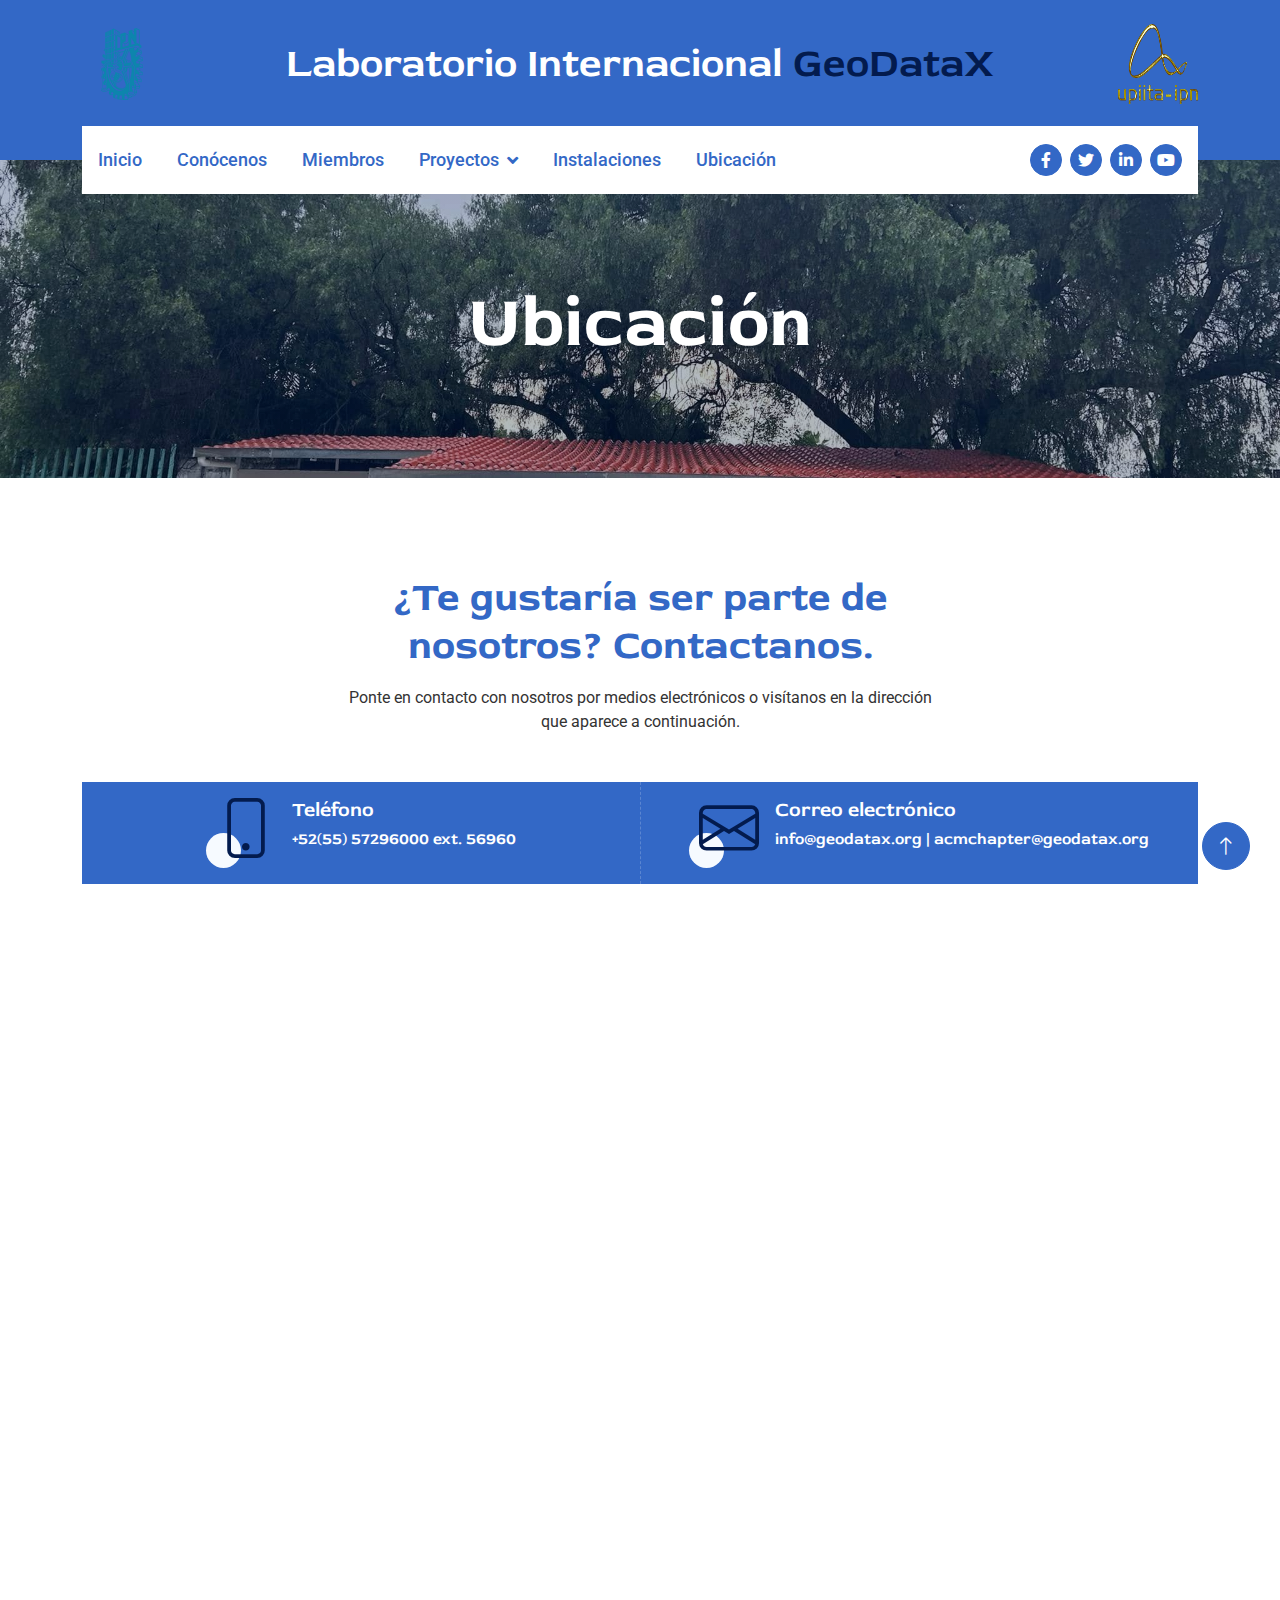
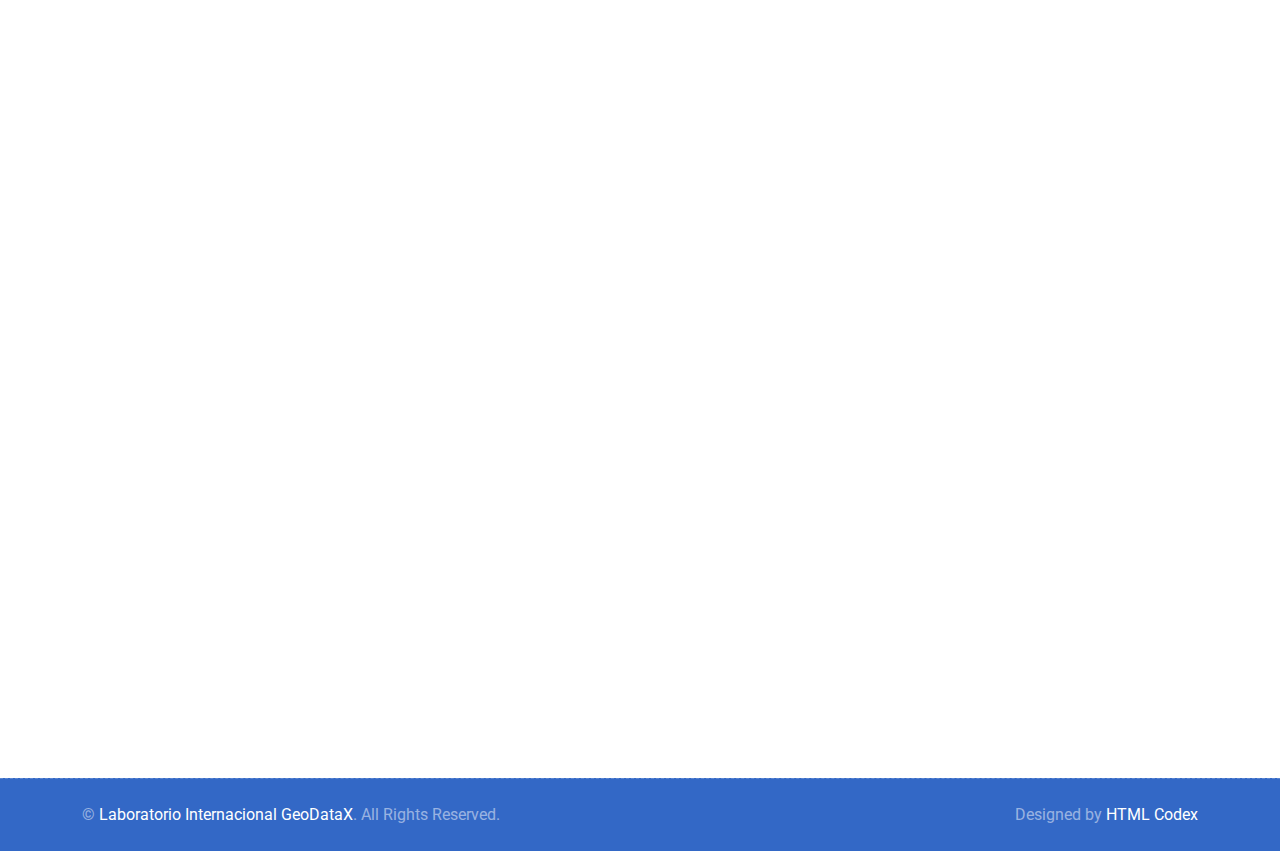
<file: contact.html>
<!DOCTYPE html>
<html lang="en">

<head>
    <meta charset="utf-8">
    <title>Ubicación</title>
    <meta content="width=device-width, initial-scale=1.0" name="viewport">
    <meta content="" name="keywords">
    <meta content="" name="description">

    <!-- Favicon -->
    <link href="img/favicon.ico" rel="icon">

    <!-- Google Web Fonts -->
    <link rel="preconnect" href="https://fonts.googleapis.com">
    <link rel="preconnect" href="https://fonts.gstatic.com" crossorigin>
    <link href="https://fonts.googleapis.com/css2?family=Roboto:wght@400;500&family=Red+Rose:wght@600;700&display=swap"
        rel="stylesheet">

    <!-- Icon Font Stylesheet -->
    <link href="https://cdnjs.cloudflare.com/ajax/libs/font-awesome/5.10.0/css/all.min.css" rel="stylesheet">
    <link rel="stylesheet" href="https://cdn.jsdelivr.net/npm/bootstrap-icons@1.10.4/font/bootstrap-icons.css">

    <!-- Libraries Stylesheet -->
    <link href="lib/animate/animate.min.css" rel="stylesheet">
    <link href="lib/owlcarousel/assets/owl.carousel.min.css" rel="stylesheet">

    <!-- Customized Bootstrap Stylesheet -->
    <link href="css/bootstrap.min.css" rel="stylesheet">

    <!-- Template Stylesheet -->
    <link href="css/style.css" rel="stylesheet">
    <link href="css/custom.css" rel="stylesheet">
</head>

<body>
    <!-- Spinner Start -->
    <div id="spinner"
        class="show bg-white position-fixed translate-middle w-100 vh-100 top-50 start-50 d-flex align-items-center justify-content-center">
        <div class="spinner-border text-primary" role="status" style="width: 3rem; height: 3rem;"></div>
    </div>
    <!-- Spinner End -->

    <!-- Brand Start -->
    <div class="container-fluid text-white pt-4 pb-5 d-none d-lg-flex" style="background-color: #3368C6;">
        <div class="container pb-2">
            <div class="d-flex align-items-center justify-content-between">
                <div class="d-flex">
                    <img src="img/ipn2.png" alt="Logo IPN" width="80" height="80">
                </div>
                <a href="index.html" class="h1 text-white mb-0">Laboratorio Internacional <span class="text-dark">GeoDataX</span></a>
                <div class="d-flex">
                    <img src="img/upiita.png" alt="Logo UPIITA" width="80" height="80">
                </div>
            </div>
        </div>
    </div>
    <!-- Brand End -->


    <!-- Navbar Start -->
    <div class="container-fluid sticky-top">
        <div class="container">
            <nav class="navbar navbar-expand-lg navbar-light bg-white py-lg-0 px-lg-3">
                <a href="index.html" class="navbar-brand d-lg-none">
                    <h1 class="text-primary m-0">Geo<span class="text-dark">DataX</span></h1>
                </a>
                <button type="button" class="navbar-toggler me-0" data-bs-toggle="collapse"
                    data-bs-target="#navbarCollapse">
                    <span class="navbar-toggler-icon"></span>
                </button>
                <div class="collapse navbar-collapse" id="navbarCollapse">
                    <div class="navbar-nav">
                        <a href="index.html" class="nav-item nav-link active">Inicio</a>
                        <a href="about.html" class="nav-item nav-link">Conócenos</a>
                        <a href="team.html" class="nav-item nav-link">Miembros</a>
                        <div class="nav-item dropdown">
                            <a href="#" class="nav-link dropdown-toggle" data-bs-toggle="dropdown">Proyectos</a>
                            <div class="dropdown-menu bg-light m-0">
                                <a href="appoinment.html" class="dropdown-item">En desarrollo</a>
                                <a href="tt.html" class="dropdown-item">Trabajos terminales concluidos</a>
                            </div>
                        </div>
                        <a href="instalaciones.html" class="nav-item nav-link">Instalaciones</a>
                        <a href="contact.html" class="nav-item nav-link">Ubicación</a>
                    </div>
                    <div class="ms-auto d-none d-lg-flex">
                        <a class="btn btn-sm-square btn-primary ms-2" href="https://www.facebook.com/geodatax"><i class="fab fa-facebook-f"></i></a>
                        <a class="btn btn-sm-square btn-primary ms-2" href=""><i class="fab fa-twitter"></i></a>
                        <a class="btn btn-sm-square btn-primary ms-2" href=""><i class="fab fa-linkedin-in"></i></a>
                        <a class="btn btn-sm-square btn-primary ms-2" href=""><i class="fab fa-youtube"></i></a>
                    </div>
                </div>
            </nav>
        </div>
    </div>
    <!-- Navbar End -->


    <!-- Page Header Start -->
    <div class="container-fluid page-header py-5 wow fadeIn" data-wow-delay="0.1s">
        <div class="container text-center py-5 mt-4">
            <h1 class="display-2 text-white mb-3 animated slideInDown">Ubicación</h1>
            <nav aria-label="breadcrumb animated slideInDown">
                <!-- <ol class="breadcrumb justify-content-center mb-0">
                    <li class="breadcrumb-item"><a href="#">Home</a></li>
                    <li class="breadcrumb-item"><a href="#">Pages</a></li>
                    <li class="breadcrumb-item" aria-current="page">Contact</li>
                </ol> -->
            </nav>
        </div>
    </div>
    <!-- Page Header End -->


    <!-- Contact Start -->
    <div class="container-fluid py-5">
        <div class="container py-5">
            <div class="text-center mx-auto wow fadeInUp" data-wow-delay="0.1s" style="max-width: 600px;">
                <h1 class="display-6 mb-3">¿Te gustaría ser parte de nosotros? Contactanos.</h1>
                <p class="mb-5">Ponte en contacto con nosotros por medios electrónicos o visítanos en la dirección que aparece a continuación.</p>
            </div>
            <div class="row contact-info position-relative g-0 mb-5">
                <div class="col-lg-6">
                    <a href="tel:+0123456789" class="d-flex justify-content-lg-center p-3" style="background-color: #3368C6;">
                        <div class="icon-box-light flex-shrink-0">
                            <i class="bi bi-phone text-dark"></i>
                        </div>
                        <div class="ms-3">
                            <h5 class="text-white">Teléfono</h5>
                            <h2 class="text-white mb-0" style="font-size: 1rem;">+52(55) 57296000 ext. 56960</h2>
                        </div>
                    </a>
                </div>
                <div class="col-lg-6">
                    <a href="mailto:info@example.com" class="d-flex justify-content-lg-center p-3" style="background-color: #3368C6;">
                        <div class="icon-box-light flex-shrink-0">
                            <i class="bi bi-envelope text-dark"></i>
                        </div>
                        <div class="ms-3">
                            <h5 class="text-white">Correo electrónico</h5>
                            <h2 class="text-white mb-0" style="font-size: 1rem;">info@geodatax.org | acmchapter@geodatax.org</h2>
                        </div>
                    </a>
                </div>
            </div>
            <div class="row g-5">
                <div class="col-lg-6 wow fadeInUp" data-wow-delay="0.1s">
                    <h2>Colaboradores Internacionales</h2>
                    <ul>
                        <li>GISP Miriam Olivares</li>
                        <li>Dr. Him Mistry, Universidad de New York</li>
                        <li>Dr. Len Kne, Universidad de Minnesota</li>
                        <li>Dra. Patricia Carbajales, Clemson University</li>
                        <li>Angela Lee , ESRI .USA</li>
                        <li>Dr. Christophe Claramunt (IsBlue project)</li>
                        <li>Dra. Marya, Loftian, University of Applied Sciences and Arts Western Switzerland</li>
                    </ul>
                    <p class="mb-4">Tenemos apoyo de colaboradores con renombre internacional.</p>
                    <h2>Colaboradores</h2>
                    <ul>
                        <li>Dr. Carlos Hernandez Nava (UPIITA-IPN)</li>
                        <li>Dr. Roberto Eswart Zagal Flores (ESCOM-IPN)</li>
                    </ul>
                    <img class="col-lg-12 wow fadeInUp col-md-12 col-sm-6" src="img/croquis.jpeg" alt="Mapa del campus">
                </div>
                <div class="col-lg-6 wow fadeInUp" data-wow-delay="0.5s">
                    <iframe class="w-100 h-100"
                    src="https://www.google.com/maps/embed?pb=!1m18!1m12!1m3!1d3760.703088756843!2d-99.12910082514107!3d19.511405881784793!2m3!1f0!2f0!3f0!3m2!1i1024!2i768!4f13.1!3m3!1m2!1s0x85d1f9c228b343cf%3A0x2f403a140132e3e7!2sIPN%20-%20UPIITA!5e0!3m2!1sen!2smx!4v1739780310736!5m2!1sen!2smx"
                    frameborder="0" style="min-height: 300px; border:0;" allowfullscreen="" aria-hidden="false"
                    tabindex="0"></iframe>
                </div>
            </div>
        </div>
    </div>
    <!-- Contact End -->

    <!-- Footer Start -->
    <div class="container-fluid footer position-relative bg-dark text-white-50 py-5 wow fadeIn" data-wow-delay="0.1s">
        <div class="container">
            <div class="row g-5 py-5">
                <div class="col-lg-6 pe-lg-5">
                    <a href="index.html" class="navbar-brand">
                        <h1 class="h1 text-primary mb-0">Geo<span class="text-white">DataX</span></h1>
                    </a>
                    <p class="fs-5 mb-4">GeoDataX es parte del Instituto Politécnico Nacional.</p>
                    <p><i class="fa fa-map-marker-alt me-2"></i>Av Instituto Politécnico Nacional 2580, La Laguna Ticoman, Gustavo A. Madero, 07340 Ciudad de México, CDMX</p>
                    <p><i class="fa fa-phone-alt me-2"></i>+52(55) 57296000 ext. 56960</p>
                    <p><i class="fa fa-envelope me-2"></i>info@geodatax.org | acmchapter@geodatax.org</p>
                    <div class="d-flex mt-4">
                        <a class="btn btn-lg-square btn-primary me-2" href="#"><i class="fab fa-twitter"></i></a>
                        <a class="btn btn-lg-square btn-primary me-2" href="https://www.facebook.com/geodatax"><i class="fab fa-facebook-f"></i></a>
                        <a class="btn btn-lg-square btn-primary me-2" href="#"><i class="fab fa-linkedin-in"></i></a>
                        <a class="btn btn-lg-square btn-primary me-2" href="#"><i class="fab fa-instagram"></i></a>
                    </div>
                </div>
                <div class="col-lg-6 ps-lg-5">
                    <div class="row g-5">
                        <div class="col-sm-12">
                            <h4 class="text-light mb-4">Enlaces</h4>
                            <a class="btn btn-link" href="about.html">Conócenos</a>
                            <a class="btn btn-link" href="team.html">Miembros</a>
                            <a class="btn btn-link" href="appoinment.html">Proyectos</a>
                            <a class="btn btn-link" href="instalaciones.html">Instalaciones</a>
                            <a class="btn btn-link" href="contact.html">Ubicación</a>        
                        </div>
                        <div class="col-sm-12">
                            <h4 class="text-light mb-4">Newsletter</h4>
                            <div class="w-100">
                                <div class="input-group">
                                    <input type="text" class="form-control border-0 py-3 px-4" style="background: rgba(255, 255, 255, .1);" placeholder="Your Email Address"><button class="btn btn-primary px-4">Sign Up</button>
                                </div>
                            </div>
                        </div>
                    </div>
                </div>
            </div>
        </div>
    </div>
    <!-- Footer End -->
    
    <!-- Copyright Start -->
    <div class="container-fluid copyright bg-dark text-white-50 py-4">
        <div class="container">
            <div class="row">
                <div class="col-md-6 text-center text-md-start">
                    <p class="mb-0">&copy; <a href="#">Laboratorio Internacional GeoDataX</a>. All Rights Reserved.</p>
                </div>
                <div class="col-md-6 text-center text-md-end">
                    <!--/*** This template is free as long as you keep the footer author’s credit link/attribution link/backlink. If you'd like to use the template without the footer author’s credit link/attribution link/backlink, you can purchase the Credit Removal License from "https://htmlcodex.com/credit-removal". Thank you for your support. ***/-->
                    <p class="mb-0">Designed by <a href="https://htmlcodex.com">HTML Codex</a></p>
                </div>
            </div>
        </div>
    </div>
    <!-- Copyright End -->


    <!-- Back to Top -->
    <a href="#" class="btn btn-lg btn-primary btn-lg-square rounded-circle back-to-top"><i class="bi bi-arrow-up"></i></a>


    <!-- JavaScript Libraries -->
    <script src="https://ajax.googleapis.com/ajax/libs/jquery/3.6.1/jquery.min.js"></script>
    <script src="https://cdn.jsdelivr.net/npm/bootstrap@5.0.0/dist/js/bootstrap.bundle.min.js"></script>
    <script src="lib/wow/wow.min.js"></script>
    <script src="lib/easing/easing.min.js"></script>
    <script src="lib/waypoints/waypoints.min.js"></script>
    <script src="lib/counterup/counterup.min.js"></script>
    <script src="lib/owlcarousel/owl.carousel.min.js"></script>

    <!-- Template Javascript -->
    <script src="js/main.js"></script>
</body>

</html>
</file>
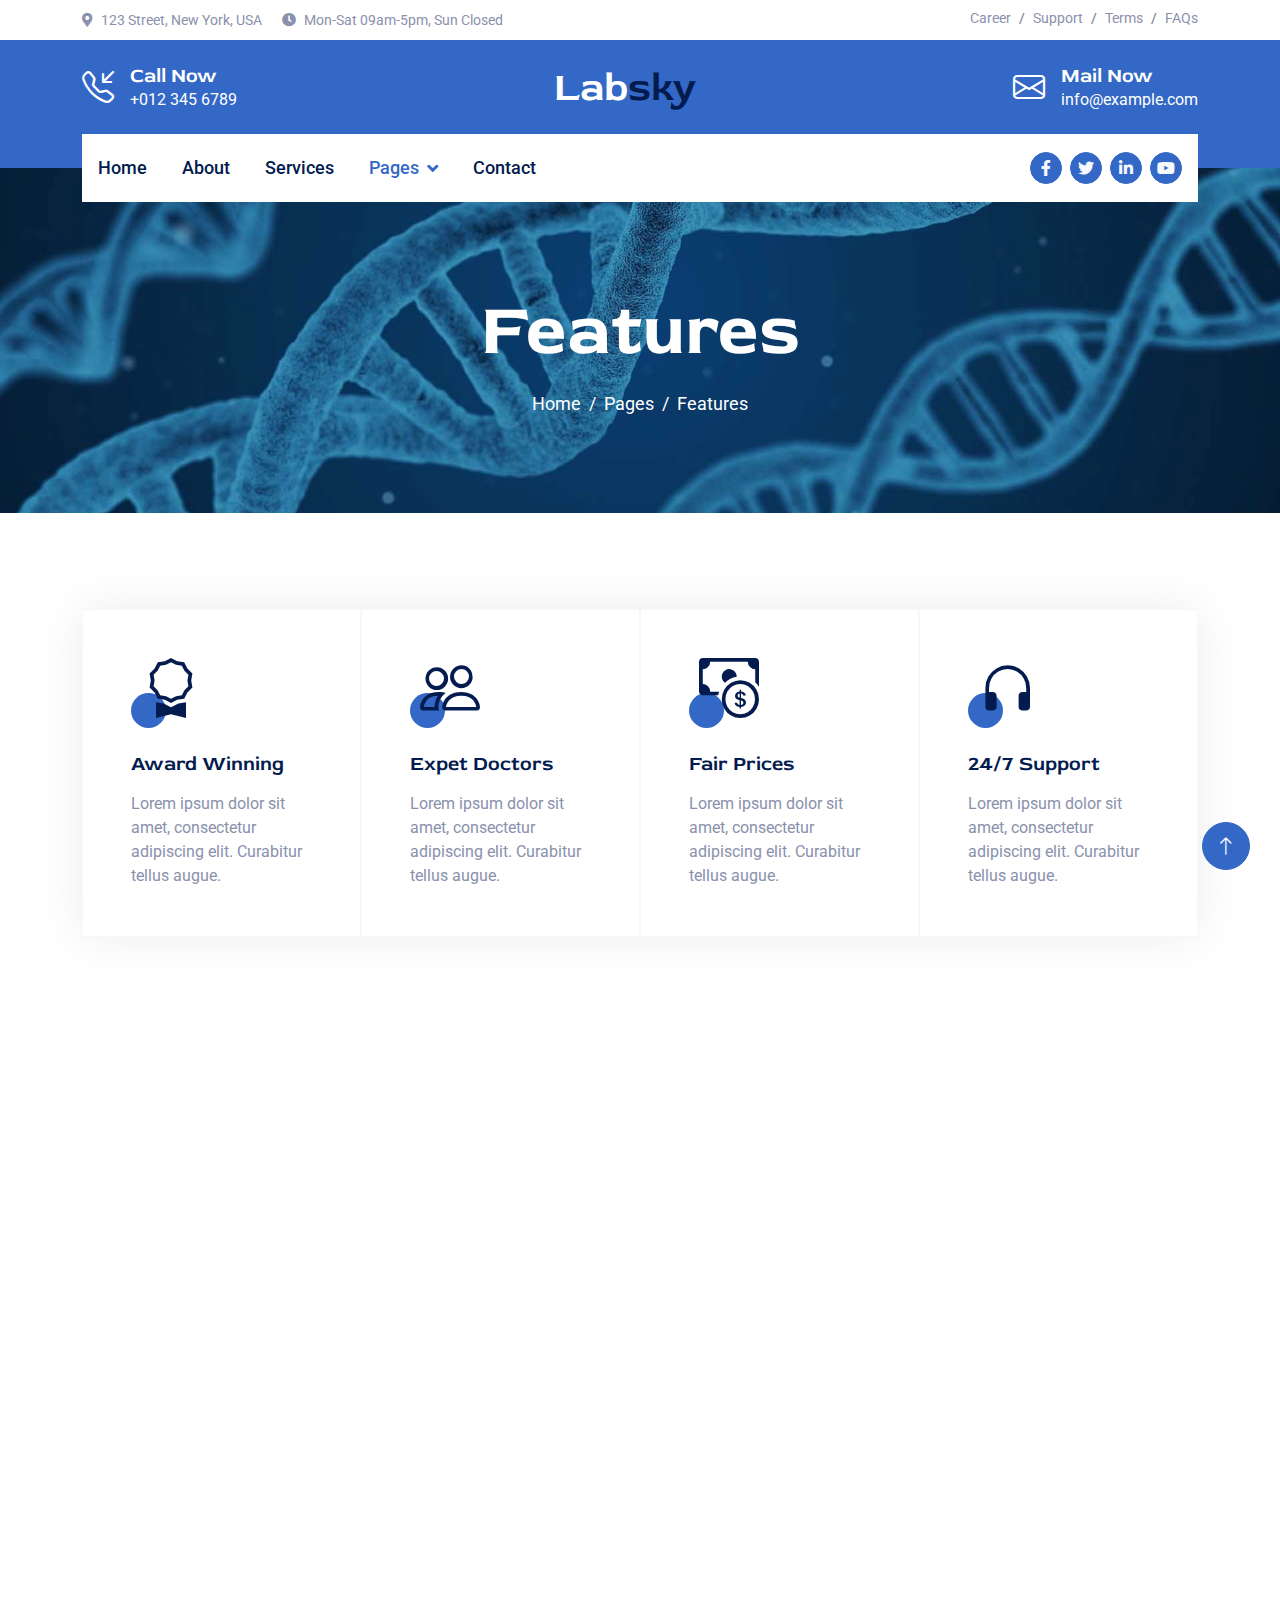
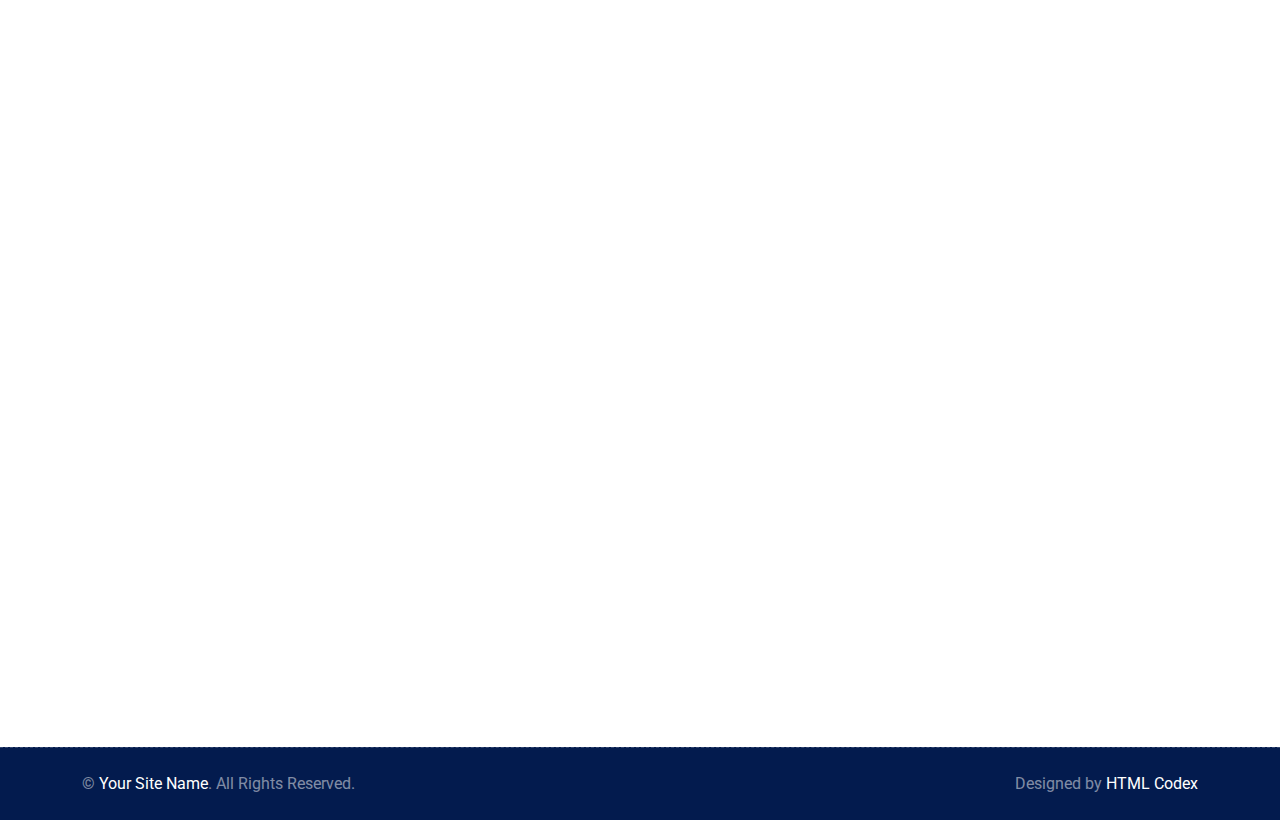
<file: feature.html>
<!DOCTYPE html>
<html lang="en">

<head>
    <meta charset="utf-8">
    <title>Labsky - Laboratory HTML Website Template</title>
    <meta content="width=device-width, initial-scale=1.0" name="viewport">
    <meta content="" name="keywords">
    <meta content="" name="description">

    <!-- Favicon -->
    <link href="img/favicon.ico" rel="icon">

    <!-- Google Web Fonts -->
    <link rel="preconnect" href="https://fonts.googleapis.com">
    <link rel="preconnect" href="https://fonts.gstatic.com" crossorigin>
    <link href="https://fonts.googleapis.com/css2?family=Roboto:wght@400;500&family=Red+Rose:wght@600;700&display=swap"
        rel="stylesheet">

    <!-- Icon Font Stylesheet -->
    <link href="https://cdnjs.cloudflare.com/ajax/libs/font-awesome/5.10.0/css/all.min.css" rel="stylesheet">
    <link rel="stylesheet" href="https://cdn.jsdelivr.net/npm/bootstrap-icons@1.10.4/font/bootstrap-icons.css">

    <!-- Libraries Stylesheet -->
    <link href="lib/animate/animate.min.css" rel="stylesheet">
    <link href="lib/owlcarousel/assets/owl.carousel.min.css" rel="stylesheet">

    <!-- Customized Bootstrap Stylesheet -->
    <link href="css/bootstrap.min.css" rel="stylesheet">

    <!-- Template Stylesheet -->
    <link href="css/style.css" rel="stylesheet">
</head>

<body>
    <!-- Spinner Start -->
    <div id="spinner"
        class="show bg-white position-fixed translate-middle w-100 vh-100 top-50 start-50 d-flex align-items-center justify-content-center">
        <div class="spinner-border text-primary" role="status" style="width: 3rem; height: 3rem;"></div>
    </div>
    <!-- Spinner End -->


    <!-- Topbar Start -->
    <div class="container-fluid py-2 d-none d-lg-flex">
        <div class="container">
            <div class="d-flex justify-content-between">
                <div>
                    <small class="me-3"><i class="fa fa-map-marker-alt me-2"></i>123 Street, New York, USA</small>
                    <small class="me-3"><i class="fa fa-clock me-2"></i>Mon-Sat 09am-5pm, Sun Closed</small>
                </div>
                <nav class="breadcrumb mb-0">
                    <a class="breadcrumb-item small text-body" href="#">Career</a>
                    <a class="breadcrumb-item small text-body" href="#">Support</a>
                    <a class="breadcrumb-item small text-body" href="#">Terms</a>
                    <a class="breadcrumb-item small text-body" href="#">FAQs</a>
                </nav>
            </div>
        </div>
    </div>
    <!-- Topbar End -->


    <!-- Brand Start -->
    <div class="container-fluid bg-primary text-white pt-4 pb-5 d-none d-lg-flex">
        <div class="container pb-2">
            <div class="d-flex align-items-center justify-content-between">
                <div class="d-flex">
                    <i class="bi bi-telephone-inbound fs-2"></i>
                    <div class="ms-3">
                        <h5 class="text-white mb-0">Call Now</h5>
                        <span>+012 345 6789</span>
                    </div>
                </div>
                <a href="index.html" class="h1 text-white mb-0">Lab<span class="text-dark">sky</span></a>
                <div class="d-flex">
                    <i class="bi bi-envelope fs-2"></i>
                    <div class="ms-3">
                        <h5 class="text-white mb-0">Mail Now</h5>
                        <span>info@example.com</span>
                    </div>
                </div>
            </div>
        </div>
    </div>
    <!-- Brand End -->


    <!-- Navbar Start -->
    <div class="container-fluid sticky-top">
        <div class="container">
            <nav class="navbar navbar-expand-lg navbar-light bg-white py-lg-0 px-lg-3">
                <a href="index.html" class="navbar-brand d-lg-none">
                    <h1 class="text-primary m-0">Lab<span class="text-dark">sky</span></h1>
                </a>
                <button type="button" class="navbar-toggler me-0" data-bs-toggle="collapse"
                    data-bs-target="#navbarCollapse">
                    <span class="navbar-toggler-icon"></span>
                </button>
                <div class="collapse navbar-collapse" id="navbarCollapse">
                    <div class="navbar-nav">
                        <a href="index.html" class="nav-item nav-link">Home</a>
                        <a href="about.html" class="nav-item nav-link">About</a>
                        <a href="service.html" class="nav-item nav-link">Services</a>
                        <div class="nav-item dropdown">
                            <a href="#" class="nav-link dropdown-toggle active" data-bs-toggle="dropdown">Pages</a>
                            <div class="dropdown-menu bg-light m-0">
                                <a href="feature.html" class="dropdown-item active">Features</a>
                                <a href="team.html" class="dropdown-item">Our Team</a>
                                <a href="testimonial.html" class="dropdown-item">Testimonial</a>
                                <a href="appoinment.html" class="dropdown-item">Appoinment</a>
                                <a href="404.html" class="dropdown-item">404 Page</a>
                            </div>
                        </div>
                        <a href="contact.html" class="nav-item nav-link">Contact</a>
                    </div>
                    <div class="ms-auto d-none d-lg-flex">
                        <a class="btn btn-sm-square btn-primary ms-2" href=""><i class="fab fa-facebook-f"></i></a>
                        <a class="btn btn-sm-square btn-primary ms-2" href=""><i class="fab fa-twitter"></i></a>
                        <a class="btn btn-sm-square btn-primary ms-2" href=""><i class="fab fa-linkedin-in"></i></a>
                        <a class="btn btn-sm-square btn-primary ms-2" href=""><i class="fab fa-youtube"></i></a>
                    </div>
                </div>
            </nav>
        </div>
    </div>
    <!-- Navbar End -->


    <!-- Page Header Start -->
    <div class="container-fluid page-header py-5 mb-5 wow fadeIn" data-wow-delay="0.1s">
        <div class="container text-center py-5 mt-4">
            <h1 class="display-2 text-white mb-3 animated slideInDown">Features</h1>
            <nav aria-label="breadcrumb animated slideInDown">
                <ol class="breadcrumb justify-content-center mb-0">
                    <li class="breadcrumb-item"><a href="#">Home</a></li>
                    <li class="breadcrumb-item"><a href="#">Pages</a></li>
                    <li class="breadcrumb-item" aria-current="page">Features</li>
                </ol>
            </nav>
        </div>
    </div>
    <!-- Page Header End -->

    
    <!-- Features Start -->
    <div class="container-fluid py-5">
        <div class="container">
            <div class="row g-0 feature-row">
                <div class="col-md-6 col-lg-3 wow fadeIn" data-wow-delay="0.1s">
                    <div class="feature-item border h-100 p-5">
                        <div class="icon-box-primary mb-4">
                            <i class="bi bi-award text-dark"></i>
                        </div>
                        <h5 class="mb-3">Award Winning</h5>
                        <p class="mb-0">Lorem ipsum dolor sit amet, consectetur adipiscing elit. Curabitur tellus augue.</p>
                    </div>
                </div>
                <div class="col-md-6 col-lg-3 wow fadeIn" data-wow-delay="0.3s">
                    <div class="feature-item border h-100 p-5">
                        <div class="icon-box-primary mb-4">
                            <i class="bi bi-people text-dark"></i>
                        </div>
                        <h5 class="mb-3">Expet Doctors</h5>
                        <p class="mb-0">Lorem ipsum dolor sit amet, consectetur adipiscing elit. Curabitur tellus augue.</p>
                    </div>
                </div>
                <div class="col-md-6 col-lg-3 wow fadeIn" data-wow-delay="0.5s">
                    <div class="feature-item border h-100 p-5">
                        <div class="icon-box-primary mb-4">
                            <i class="bi bi-cash-coin text-dark"></i>
                        </div>
                        <h5 class="mb-3">Fair Prices</h5>
                        <p class="mb-0">Lorem ipsum dolor sit amet, consectetur adipiscing elit. Curabitur tellus augue.</p>
                    </div>
                </div>
                <div class="col-md-6 col-lg-3 wow fadeIn" data-wow-delay="0.7s">
                    <div class="feature-item border h-100 p-5">
                        <div class="icon-box-primary mb-4">
                            <i class="bi bi-headphones text-dark"></i>
                        </div>
                        <h5 class="mb-3">24/7 Support</h5>
                        <p class="mb-0">Lorem ipsum dolor sit amet, consectetur adipiscing elit. Curabitur tellus augue.</p>
                    </div>
                </div>
            </div>
        </div>
    </div>
    <!-- Features End -->


    <!-- Features Start -->
    <div class="container-fluid feature mt-5 wow fadeInUp" data-wow-delay="0.1s">
        <div class="container">
            <div class="row g-0">
                <div class="col-lg-6 pt-lg-5">
                    <div class="bg-white p-5 mt-lg-5">
                        <h1 class="display-6 mb-4 wow fadeIn" data-wow-delay="0.3s">The Best Medical Test & Laboratory Solution</h1>
                        <p class="mb-4 wow fadeIn" data-wow-delay="0.4s">Lorem ipsum dolor sit amet, consectetur adipiscing elit. Curabitur tellus augue, iaculis id elit eget, ultrices pulvinar tortor. Quisque vel lorem porttitor, malesuada arcu quis, fringilla risus. Pellentesque eu consequat augue.</p>
                        <div class="row g-5 pt-2 mb-5">
                            <div class="col-sm-6 wow fadeIn" data-wow-delay="0.3s">
                                <div class="icon-box-primary mb-4">
                                    <i class="bi bi-person-plus text-dark"></i>
                                </div>
                                <h5 class="mb-3">Experience Doctors</h5>
                                <span>Lorem ipsum dolor sit amet, consectetur adipiscing elit.</span>
                            </div>
                            <div class="col-sm-6 wow fadeIn" data-wow-delay="0.4s">
                                <div class="icon-box-primary mb-4">
                                    <i class="bi bi-check-all text-dark"></i>
                                </div>
                                <h5 class="mb-3">Advanced Microscopy</h5>
                                <span>Lorem ipsum dolor sit amet, consectetur adipiscing elit.</span>
                            </div>
                        </div>
                        <a class="btn btn-primary py-3 px-5 wow fadeIn" data-wow-delay="0.5s" href="">Explore More</a>
                    </div>
                </div>
                <div class="col-lg-6">
                    <div class="row h-100 align-items-end">
                        <div class="col-12 wow fadeIn" data-wow-delay="0.3s">
                            <div class="d-flex align-items-center justify-content-center" style="min-height: 300px;">
                                <button type="button" class="btn-play" data-bs-toggle="modal"
                                    data-src="https://www.youtube.com/embed/DWRcNpR6Kdc" data-bs-target="#videoModal">
                                    <span></span>
                                </button>
                            </div>
                        </div>
                        <div class="col-12">
                            <div class="bg-primary p-5">
                                <div class="experience mb-4 wow fadeIn" data-wow-delay="0.3s">
                                    <div class="d-flex justify-content-between mb-2">
                                        <span class="text-white">Sample Preparation</span>
                                        <span class="text-white">90%</span>
                                    </div>
                                    <div class="progress">
                                        <div class="progress-bar bg-dark" role="progressbar" aria-valuenow="90" aria-valuemin="0" aria-valuemax="100"></div>
                                    </div>
                                </div>
                                <div class="experience mb-4 wow fadeIn" data-wow-delay="0.4s">
                                    <div class="d-flex justify-content-between mb-2">
                                        <span class="text-white">Result Accuracy</span>
                                        <span class="text-white">95%</span>
                                    </div>
                                    <div class="progress">
                                        <div class="progress-bar bg-dark" role="progressbar" aria-valuenow="95" aria-valuemin="0" aria-valuemax="100"></div>
                                    </div>
                                </div>
                                <div class="experience mb-0 wow fadeIn" data-wow-delay="0.5s">
                                    <div class="d-flex justify-content-between mb-2">
                                        <span class="text-white">Lab Equipments</span>
                                        <span class="text-white">90%</span>
                                    </div>
                                    <div class="progress">
                                        <div class="progress-bar bg-dark" role="progressbar" aria-valuenow="90" aria-valuemin="0" aria-valuemax="100"></div>
                                    </div>
                                </div>
                            </div>
                        </div>
                    </div>
                </div>
            </div>
        </div>
    </div>
    <!-- Features End -->


    <!-- Footer Start -->
    <div class="container-fluid footer position-relative bg-dark text-white-50 py-5 wow fadeIn" data-wow-delay="0.1s">
        <div class="container">
            <div class="row g-5 py-5">
                <div class="col-lg-6 pe-lg-5">
                    <a href="index.html" class="navbar-brand">
                        <h1 class="h1 text-primary mb-0">Lab<span class="text-white">sky</span></h1>
                    </a>
                    <p class="fs-5 mb-4">Lorem ipsum dolor sit amet, consectetur adipiscing elit. Curabitur tellus augue, iaculis id elit eget, ultrices pulvinar tortor.</p>
                    <p><i class="fa fa-map-marker-alt me-2"></i>123 Street, New York, USA</p>
                    <p><i class="fa fa-phone-alt me-2"></i>+012 345 67890</p>
                    <p><i class="fa fa-envelope me-2"></i>info@example.com</p>
                    <div class="d-flex mt-4">
                        <a class="btn btn-lg-square btn-primary me-2" href="#"><i class="fab fa-twitter"></i></a>
                        <a class="btn btn-lg-square btn-primary me-2" href="#"><i class="fab fa-facebook-f"></i></a>
                        <a class="btn btn-lg-square btn-primary me-2" href="#"><i class="fab fa-linkedin-in"></i></a>
                        <a class="btn btn-lg-square btn-primary me-2" href="#"><i class="fab fa-instagram"></i></a>
                    </div>
                </div>
                <div class="col-lg-6 ps-lg-5">
                    <div class="row g-5">
                        <div class="col-sm-6">
                            <h4 class="text-light mb-4">Quick Links</h4>
                            <a class="btn btn-link" href="">About Us</a>
                            <a class="btn btn-link" href="">Contact Us</a>
                            <a class="btn btn-link" href="">Our Services</a>
                            <a class="btn btn-link" href="">Terms & Condition</a>
                            <a class="btn btn-link" href="">Support</a>
                        </div>
                        <div class="col-sm-6">
                            <h4 class="text-light mb-4">Popular Links</h4>
                            <a class="btn btn-link" href="">About Us</a>
                            <a class="btn btn-link" href="">Contact Us</a>
                            <a class="btn btn-link" href="">Our Services</a>
                            <a class="btn btn-link" href="">Terms & Condition</a>
                            <a class="btn btn-link" href="">Support</a>
                        </div>
                        <div class="col-sm-12">
                            <h4 class="text-light mb-4">Newsletter</h4>
                            <div class="w-100">
                                <div class="input-group">
                                    <input type="text" class="form-control border-0 py-3 px-4" style="background: rgba(255, 255, 255, .1);" placeholder="Your Email Address"><button class="btn btn-primary px-4">Sign Up</button>
                                </div>
                            </div>
                        </div>
                    </div>
                </div>
            </div>
        </div>
    </div>
    <!-- Footer End -->


    <!-- Copyright Start -->
    <div class="container-fluid copyright bg-dark text-white-50 py-4">
        <div class="container">
            <div class="row">
                <div class="col-md-6 text-center text-md-start">
                    <p class="mb-0">&copy; <a href="#">Your Site Name</a>. All Rights Reserved.</p>
                </div>
                <div class="col-md-6 text-center text-md-end">
                    <!--/*** This template is free as long as you keep the footer author’s credit link/attribution link/backlink. If you'd like to use the template without the footer author’s credit link/attribution link/backlink, you can purchase the Credit Removal License from "https://htmlcodex.com/credit-removal". Thank you for your support. ***/-->
                    <p class="mb-0">Designed by <a href="https://htmlcodex.com">HTML Codex</a></p>
                </div>
            </div>
        </div>
    </div>
    <!-- Copyright End -->


    <!-- Back to Top -->
    <a href="#" class="btn btn-lg btn-primary btn-lg-square rounded-circle back-to-top"><i class="bi bi-arrow-up"></i></a>


    <!-- JavaScript Libraries -->
    <script src="https://ajax.googleapis.com/ajax/libs/jquery/3.6.1/jquery.min.js"></script>
    <script src="https://cdn.jsdelivr.net/npm/bootstrap@5.0.0/dist/js/bootstrap.bundle.min.js"></script>
    <script src="lib/wow/wow.min.js"></script>
    <script src="lib/easing/easing.min.js"></script>
    <script src="lib/waypoints/waypoints.min.js"></script>
    <script src="lib/counterup/counterup.min.js"></script>
    <script src="lib/owlcarousel/owl.carousel.min.js"></script>

    <!-- Template Javascript -->
    <script src="js/main.js"></script>
</body>

</html>
</file>
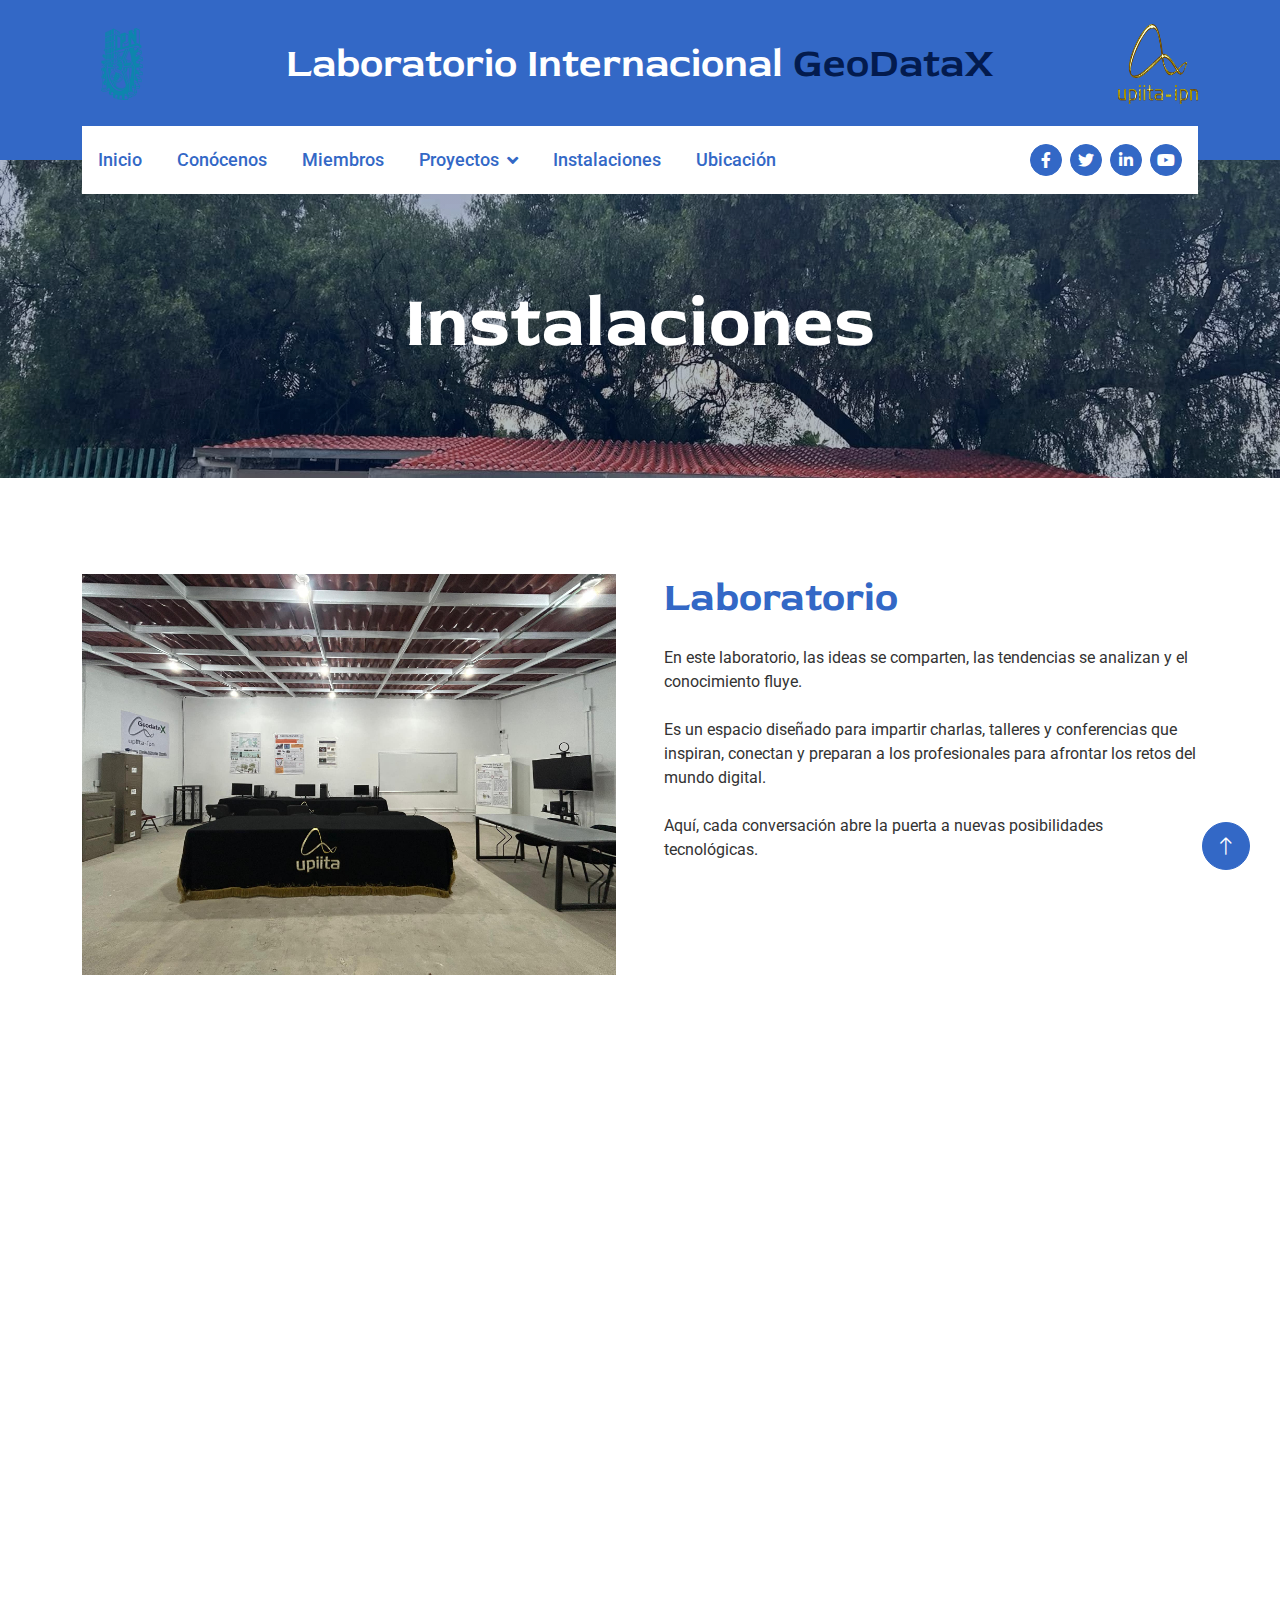
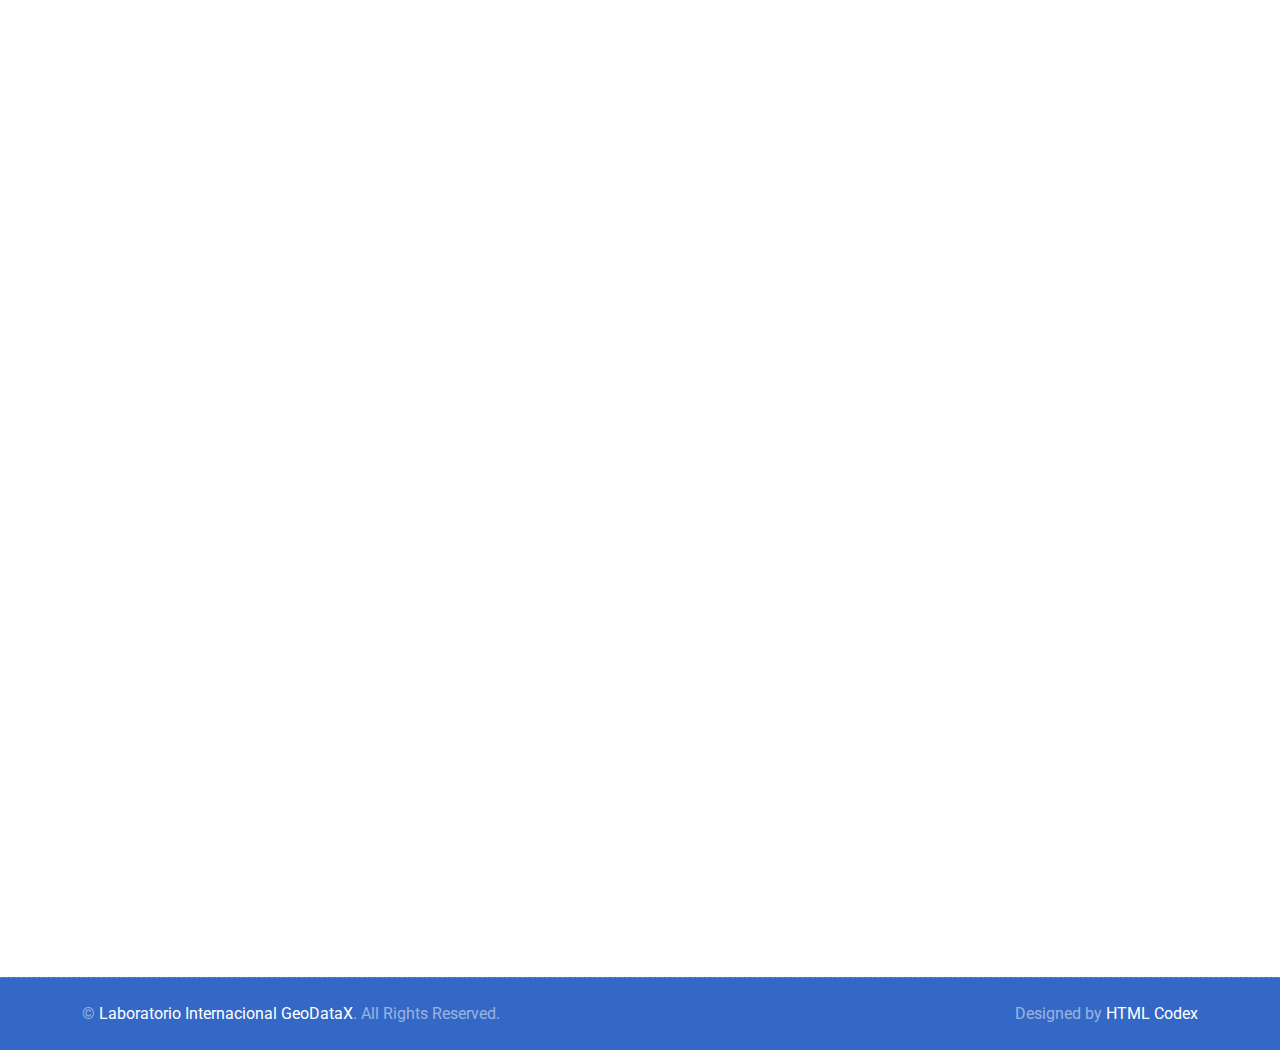
<file: instalaciones.html>
<!DOCTYPE html>
<html lang="en">

<head>
    <meta charset="utf-8">
    <title>GeoDataX</title>
    <meta content="width=device-width, initial-scale=1.0" name="viewport">
    <meta content="" name="keywords">
    <meta content="" name="description">

    <!-- Favicon -->
    <link href="img/favicon.ico" rel="icon">

    <!-- Google Web Fonts -->
    <link rel="preconnect" href="https://fonts.googleapis.com">
    <link rel="preconnect" href="https://fonts.gstatic.com" crossorigin>
    <link href="https://fonts.googleapis.com/css2?family=Roboto:wght@400;500&family=Red+Rose:wght@600;700&display=swap"
        rel="stylesheet">

    <!-- Icon Font Stylesheet -->
    <link href="https://cdnjs.cloudflare.com/ajax/libs/font-awesome/5.10.0/css/all.min.css" rel="stylesheet">
    <link rel="stylesheet" href="https://cdn.jsdelivr.net/npm/bootstrap-icons@1.10.4/font/bootstrap-icons.css">

    <!-- Libraries Stylesheet -->
    <link href="lib/animate/animate.min.css" rel="stylesheet">
    <link href="lib/owlcarousel/assets/owl.carousel.min.css" rel="stylesheet">

    <!-- Customized Bootstrap Stylesheet -->
    <link href="css/bootstrap.min.css" rel="stylesheet">

    <!-- Template Stylesheet -->
    <link href="css/style.css" rel="stylesheet">
    <link href="css/custom.css" rel="stylesheet">
    
</head>

<body>
    <!-- Spinner Start -->
    <div id="spinner"
        class="show bg-white position-fixed translate-middle w-100 vh-100 top-50 start-50 d-flex align-items-center justify-content-center">
        <div class="spinner-border text-primary" role="status" style="width: 3rem; height: 3rem;"></div>
    </div>
    <!-- Spinner End -->

    <!-- Brand Start -->
    <div class="container-fluid pt-4 pb-5 d-none d-lg-flex" style="background-color: #3368C6;">
        <div class="container pb-2">
            <div class="d-flex align-items-center justify-content-between">

                <div class="d-flex">
                    <img src="img/ipn2.png" alt="Logo IPN" width="80" height="80">
                </div>

                <a href="index.html" class="h1 text-white mb-0">Laboratorio Internacional <span class="text-dark">GeoDataX</span></a>
                
                <div class="d-flex">
                    <img src="img/upiita.png" alt="Logo UPIITA" width="80" height="80"> 
                </div>

            </div>
        </div>
    </div>
    <!-- Brand End -->


    <!-- Navbar Start -->
    <div class="container-fluid sticky-top">
        <div class="container">
            <nav class="navbar navbar-expand-lg navbar-light bg-white py-lg-0 px-lg-3">
                <a href="index.html" class="navbar-brand d-lg-none">
                    <h1 class="text-primary m-0">Geo<span class="text-dark">DataX</span></h1>
                </a>
                <button type="button" class="navbar-toggler me-0" data-bs-toggle="collapse"
                    data-bs-target="#navbarCollapse">
                    <span class="navbar-toggler-icon"></span>
                </button>
                <div class="collapse navbar-collapse" id="navbarCollapse">
                    <div class="navbar-nav">
                        <a href="index.html" class="nav-item nav-link active">Inicio</a>
                        <a href="about.html" class="nav-item nav-link">Conócenos</a>
                        <a href="team.html" class="nav-item nav-link">Miembros</a>
                        <div class="nav-item dropdown">
                            <a href="#" class="nav-link dropdown-toggle" data-bs-toggle="dropdown">Proyectos</a>
                            <div class="dropdown-menu bg-light m-0">
                                <a href="appoinment.html" class="dropdown-item">En desarrollo</a>
                                <a href="tt.html" class="dropdown-item">Trabajos terminales concluidos</a>
                            </div>
                        </div>
                        <a href="instalaciones.html" class="nav-item nav-link">Instalaciones</a>
                        <a href="contact.html" class="nav-item nav-link">Ubicación</a>
                    </div>
                    <div class="ms-auto d-none d-lg-flex">
                        <a class="btn btn-sm-square btn-primary ms-2" href="https://www.facebook.com/geodatax"><i class="fab fa-facebook-f"></i></a>
                        <a class="btn btn-sm-square btn-primary ms-2" href=""><i class="fab fa-twitter"></i></a>
                        <a class="btn btn-sm-square btn-primary ms-2" href=""><i class="fab fa-linkedin-in"></i></a>
                        <a class="btn btn-sm-square btn-primary ms-2" href=""><i class="fab fa-youtube"></i></a>
                    </div>
                </div>
            </nav>
        </div>
    </div>
    <!-- Navbar End -->


    <!-- Page Header Start -->
    <div class="container-fluid page-header py-5 mb-5 wow fadeIn" data-wow-delay="0.1s">
        <div class="container text-center py-5 mt-4">
            <h1 class="display-2 text-white mb-3 animated slideInDown">Instalaciones</h1>
            <nav aria-label="breadcrumb animated slideInDown">
            </nav>
        </div>
    </div>
    <!-- Page Header End -->

    
    <!-- Appoinment Start -->
    <div class="container-fluid py-5">
        <div class="container">
            <div class="row g-5">
                <div class="col-lg-6 wow fadeInUp" data-wow-delay="0.5s">
                    <img class="img-fluid" src="img/GeoDataXInterior.jpg">
                </div>
                <div class="col-lg-6 wow fadeInUp" data-wow-delay="0.1s">
                    <h1 class="display-6 mb-4">Laboratorio</h1>
                    <p class="mb-4">En este laboratorio, las ideas se comparten, las tendencias se analizan y el conocimiento fluye.</p>
                    <p class="mb-4">Es un espacio diseñado para impartir charlas, talleres y conferencias que inspiran, conectan y preparan a los profesionales para afrontar los retos del mundo digital.</p>
                    <p class="mb-4">Aquí, cada conversación abre la puerta a nuevas posibilidades tecnológicas.</p>
                    <!-- <div class="d-flex align-items-start wow fadeIn" data-wow-delay="0.3s">
                        <div class="icon-box-primary">
                            <i class="bi bi-geo-alt text-dark fs-1"></i>
                        </div>
                        <div class="ms-3">
                            <h5>Office Address</h5>
                            <span>123 Street, New York, USA</span>
                        </div>
                    </div>
                    <hr>
                    <div class="d-flex align-items-start wow fadeIn" data-wow-delay="0.4s">
                        <div class="icon-box-primary">
                            <i class="bi bi-clock text-dark fs-1"></i>
                        </div>
                        <div class="ms-3">
                            <h5>Office Time</h5>
                            <span>Mon-Sat 09am-5pm, Sun Closed</span>
                        </div>
                    </div> -->
                </div>
                
            </div>
        </div>
    </div>

    <div class="container-fluid py-5">
        <div class="container">
            <div class="row g-5">
                <div class="col-lg-6 wow fadeInUp" data-wow-delay="0.1s">
                    <h1 class="display-6 mb-4">Servidor</h1>
                    <p class="mb-4">En este servidor se resguarda el conocimiento, las ideas y el trabajo de nuestros proyectos.</p>
                    <p class="mb-4">Más que un centro de datos, es la base que alimenta laboratorios cibernéticos, simulaciones y entornos de práctica, asegurando que cada avance esté protegido y siempre disponible.</p>
                    <p class="mb-4">Aquí, la tecnología y la seguridad trabajan juntas para hacer posible lo imposible.</p>
                </div>
                <div class="col-lg-6 wow fadeInUp" data-wow-delay="0.5s">
                    <img class="img-fluid" src="img/server.jpg">
                </div>
            </div>
        </div>
    </div>

    <div class="container-fluid py-5">
        <div class="container">
            <div class="row g-5">
                <div class="col-lg-6 wow fadeInUp" data-wow-delay="0.5s">
                    <img class="img-fluid" src="img/compu.jpg">
                </div>
                <div class="col-lg-6 wow fadeInUp" data-wow-delay="0.1s">
                    <h1 class="display-6 mb-4">Salón</h1>
                    <p>Este moderno laboratorio tecnológico está equipado con computadoras de alto rendimiento, áreas colaborativas y todo lo necesario para desarrollar proyectos de vanguardia.</p>
                    <p class="mb-4">Aquí, los estudiantes exploran, experimentan y dan vida a soluciones que transforman el futuro.</p>
                    <!-- <div class="d-flex align-items-start wow fadeIn" data-wow-delay="0.3s">
                        <div class="icon-box-primary">
                            <i class="bi bi-geo-alt text-dark fs-1"></i>
                        </div>
                        <div class="ms-3">
                            <h5>Office Address</h5>
                            <span>123 Street, New York, USA</span>
                        </div>
                    </div>
                    <hr>
                    <div class="d-flex align-items-start wow fadeIn" data-wow-delay="0.4s">
                        <div class="icon-box-primary">
                            <i class="bi bi-clock text-dark fs-1"></i>
                        </div>
                        <div class="ms-3">
                            <h5>Office Time</h5>
                            <span>Mon-Sat 09am-5pm, Sun Closed</span>
                        </div>
                    </div> -->
                </div>
                
            </div>
        </div>
    </div>


    <!-- Footer Start -->
    <div class="container-fluid footer position-relative bg-dark text-white-50 py-5 wow fadeIn" data-wow-delay="0.1s">
        <div class="container">
            <div class="row g-5 py-5">
                <div class="col-lg-6 pe-lg-5">
                    <a href="index.html" class="navbar-brand">
                        <h1 class="h1 text-primary mb-0">Geo<span class="text-white">DataX</span></h1>
                    </a>
                    <p class="fs-5 mb-4">GeoDataX es parte del Instituto Politécnico Nacional.</p>
                    <p><i class="fa fa-map-marker-alt me-2"></i>Av Instituto Politécnico Nacional 2580, La Laguna Ticoman, Gustavo A. Madero, 07340 Ciudad de México, CDMX</p>
                    <p><i class="fa fa-phone-alt me-2"></i>+52(55) 57296000 ext. 56960</p>
                    <p><i class="fa fa-envelope me-2"></i>info@geodatax.org | acmchapter@geodatax.org</p>
                    <div class="d-flex mt-4">
                        <a class="btn btn-lg-square btn-primary me-2" href="#"><i class="fab fa-twitter"></i></a>
                        <a class="btn btn-lg-square btn-primary me-2" href="https://www.facebook.com/geodatax"><i class="fab fa-facebook-f"></i></a>
                        <a class="btn btn-lg-square btn-primary me-2" href="#"><i class="fab fa-linkedin-in"></i></a>
                        <a class="btn btn-lg-square btn-primary me-2" href="#"><i class="fab fa-instagram"></i></a>
                    </div>
                </div>
                <div class="col-lg-6 ps-lg-5">
                    <div class="row g-5">
                        <div class="col-sm-12">
                            <h4 class="text-light mb-4">Enlaces</h4>
                            <a class="btn btn-link" href="about.html">Conócenos</a>
                            <a class="btn btn-link" href="team.html">Miembros</a>
                            <a class="btn btn-link" href="appoinment.html">Proyectos</a>
                            <a class="btn btn-link" href="instalaciones.html">Instalaciones</a>
                            <a class="btn btn-link" href="contact.html">Ubicación</a>        
                        </div>
                        <div class="col-sm-12">
                            <h4 class="text-light mb-4">Newsletter</h4>
                            <div class="w-100">
                                <div class="input-group">
                                    <input type="text" class="form-control border-0 py-3 px-4" style="background: rgba(255, 255, 255, .1);" placeholder="Your Email Address"><button class="btn btn-primary px-4">Sign Up</button>
                                </div>
                            </div>
                        </div>
                    </div>
                </div>
            </div>
        </div>
    </div>
    <!-- Footer End -->



    <!-- Copyright Start -->
    <div class="container-fluid copyright bg-dark text-white-50 py-4">
        <div class="container">
            <div class="row">
                <div class="col-md-6 text-center text-md-start">
                    <p class="mb-0">&copy; <a href="#">Laboratorio Internacional GeoDataX</a>. All Rights Reserved.</p>
                </div>
                <div class="col-md-6 text-center text-md-end">
                    <!--/*** This template is free as long as you keep the footer author’s credit link/attribution link/backlink. If you'd like to use the template without the footer author’s credit link/attribution link/backlink, you can purchase the Credit Removal License from "https://htmlcodex.com/credit-removal". Thank you for your support. ***/-->
                    <p class="mb-0">Designed by <a href="https://htmlcodex.com">HTML Codex</a></p>
                </div>
            </div>
        </div>
    </div>
    <!-- Copyright End -->


    <!-- Back to Top -->
    <a href="#" class="btn btn-lg btn-primary btn-lg-square rounded-circle back-to-top"><i class="bi bi-arrow-up"></i></a>


    <!-- JavaScript Libraries -->
    <script src="https://ajax.googleapis.com/ajax/libs/jquery/3.6.1/jquery.min.js"></script>
    <script src="https://cdn.jsdelivr.net/npm/bootstrap@5.0.0/dist/js/bootstrap.bundle.min.js"></script>
    <script src="lib/wow/wow.min.js"></script>
    <script src="lib/easing/easing.min.js"></script>
    <script src="lib/waypoints/waypoints.min.js"></script>
    <script src="lib/counterup/counterup.min.js"></script>
    <script src="lib/owlcarousel/owl.carousel.min.js"></script>

    <!-- Template Javascript -->
    <script src="js/main.js"></script>
</body>

</html>
</file>
<file: css/style.css>
/********** Template CSS **********/

.back-to-top {
    position: fixed;
    display: none;
    right: 30px;
    bottom: 30px;
    z-index: 99;
}

.fw-medium {
    font-weight: 500;
}

/*** Spinner ***/
#spinner {
    opacity: 0;
    visibility: hidden;
    transition: opacity .5s ease-out, visibility 0s linear .5s;
    z-index: 99999;
}

#spinner.show {
    transition: opacity .5s ease-out, visibility 0s linear 0s;
    visibility: visible;
    opacity: 1;
}


/*** Button ***/
.btn {
    transition: .5s;
    font-weight: 500;
}

.btn-primary,
.btn-outline-primary:hover {
    color: var(--bs-light);
}

.btn-secondary,
.btn-outline-secondary:hover {
    color: var(--bs-dark);
}

.btn-square {
    width: 38px;
    height: 38px;
}

.btn-sm-square {
    width: 32px;
    height: 32px;
}

.btn-lg-square {
    width: 48px;
    height: 48px;
}

.btn-square,
.btn-sm-square,
.btn-lg-square {
    padding: 0;
    display: flex;
    align-items: center;
    justify-content: center;
    border-radius: 50px;
    font-weight: normal;
}

.icon-box-primary,
.icon-box-light {
    position: relative;
    padding: 0 0 10px 10px;
    z-index: 1;
}

.icon-box-primary i,
.icon-box-light i {
    font-size: 60px;
    line-height: 0;
}

.icon-box-primary::before,
.icon-box-light::before {
    position: absolute;
    content: "";
    width: 35px;
    height: 35px;
    left: 0;
    bottom: 0;
    border-radius: 35px;
    transition: .5s;
    z-index: -1;
}

.icon-box-primary::before {
    background: var(--bs-primary);
}

.icon-box-light::before {
    background: var(--bs-light);
}


/*** Navbar ***/
.sticky-top {
    top: -100px;
    transition: .5s;
}

.navbar .navbar-nav .nav-link {
    margin-right: 35px;
    padding: 20px 0;
    color: var(--bs-dark);
    font-size: 18px;
    font-weight: 500;
    outline: none;
}

.navbar .navbar-nav .nav-link:hover,
.navbar .navbar-nav .nav-link.active {
    color: var(--bs-primary);
}

.navbar .dropdown-toggle::after {
    border: none;
    content: "\f107";
    font-family: "Font Awesome 5 Free";
    font-weight: 900;
    vertical-align: middle;
    margin-left: 8px;
}

@media (max-width: 991.98px) {
    .navbar .navbar-nav .nav-link  {
        margin-right: 0;
        padding: 10px 0;
    }

    .navbar .navbar-nav {
        margin-top: 15px;
        border-top: 1px solid #EEEEEE;
    }
}

@media (min-width: 992px) {
    .sticky-top {
        margin-top: -34px;
    }

    .navbar {
        height: 68px;
    }

    .navbar .nav-item .dropdown-menu {
        display: block;
        border: none;
        margin-top: 0;
        top: 150%;
        opacity: 0;
        visibility: hidden;
        transition: .5s;
    }

    .navbar .nav-item:hover .dropdown-menu {
        top: 100%;
        visibility: visible;
        transition: .5s;
        opacity: 1;
    }
}


/*** Header ***/
@media (min-width: 992px) {
    .header-carousel,
    .page-header {
        margin-top: -34px;
    }
}

.carousel-caption {
    top: 0;
    left: 0;
    right: 0;
    bottom: 0;
    display: flex;
    align-items: center;
    background: rgba(3, 27, 78, .3);
    z-index: 1;
}

.carousel-control-prev,
.carousel-control-next {
    width: 15%;
}

.carousel-control-prev-icon,
.carousel-control-next-icon {
    width: 3.5rem;
    height: 3.5rem;
    border-radius: 3.5rem;
    background-color: var(--bs-primary);
    border: 15px solid var(--bs-primary);
}

@media (max-width: 767.98px) {
    #header-carousel .carousel-item {
        position: relative;
        min-height: 450px;
    }
    
    #header-carousel .carousel-item img {
        position: absolute;
        width: 100%;
        height: 100%;
        object-fit: cover;
    }
}

.page-header {
    background: linear-gradient(rgba(3, 27, 78, .3), rgba(3, 27, 78, .3)), url(../img/testimonial.jpg) center center no-repeat;
    background-size: cover;
}

.page-header .breadcrumb-item+.breadcrumb-item::before {
    color: var(--bs-white);
}

.page-header .breadcrumb-item,
.page-header .breadcrumb-item a {
    font-size: 18px;
    color: var(--bs-white);
}


/*** Features ***/
.feature {
    background: linear-gradient(rgba(3, 27, 78, .3), rgba(3, 27, 78, .3)), url(../img/feature.jpg) left center no-repeat;
    background-size: cover;
}

.feature-row {
    box-shadow: 0 0 45px rgba(0, 0, 0, .08);
}

.feature-item {
    border-color: rgba(0, 0, 0, .03) !important;
}

.experience .progress {
    height: 5px;
}

.experience .progress .progress-bar {
    width: 0px;
    transition: 3s;
}

.experience .nav-pills .nav-link {
    color: var(--dark);
}

.experience .nav-pills .nav-link.active {
    color: #FFFFFF;
}

.experience .tab-content hr {
    width: 30px;
}


/*** About ***/
.about-fact {
    width: 220px;
    height: 220px;
    box-shadow: 0 0 30px rgba(0, 0, 0, .1);
}

@media (min-width: 576px) {
    .about-fact.mt-n130 {
        margin-top: -130px;
    }
}

.btn-play {
    position: relative;
    display: block;
    box-sizing: content-box;
    width: 36px;
    height: 46px;
    border-radius: 100%;
    border: none;
    outline: none !important;
    padding: 18px 20px 20px 28px;
    background: var(--bs-primary);
}

.btn-play:before {
    content: "";
    position: absolute;
    z-index: 0;
    left: 50%;
    top: 50%;
    transform: translateX(-50%) translateY(-50%);
    display: block;
    width: 90px;
    height: 90px;
    background: var(--bs-primary);
    border-radius: 100%;
    animation: pulse-border 1500ms ease-out infinite;
}

.btn-play:after {
    content: "";
    position: absolute;
    z-index: 1;
    left: 50%;
    top: 50%;
    transform: translateX(-50%) translateY(-50%);
    display: block;
    width: 90px;
    height: 90px;
    background: var(--bs-primary);
    border-radius: 100%;
    transition: all 200ms;
}

.btn-play span {
    display: block;
    position: relative;
    z-index: 3;
    width: 0;
    height: 0;
    left: 3px;
    border-left: 30px solid #FFFFFF;
    border-top: 18px solid transparent;
    border-bottom: 18px solid transparent;
}

@keyframes pulse-border {
    0% {
        transform: translateX(-50%) translateY(-50%) translateZ(0) scale(1);
        opacity: 1;
    }

    100% {
        transform: translateX(-50%) translateY(-50%) translateZ(0) scale(2);
        opacity: 0;
    }
}

.modal-video .modal-dialog {
    position: relative;
    max-width: 800px;
    margin: 60px auto 0 auto;
}

.modal-video .modal-body {
    position: relative;
    padding: 0px;
}

.modal-video .close {
    position: absolute;
    width: 30px;
    height: 30px;
    right: 0px;
    top: -30px;
    z-index: 999;
    font-size: 30px;
    font-weight: normal;
    color: #FFFFFF;
    background: #000000;
    opacity: 1;
}


/*** Service ***/
.container-service {
    position: relative;
}

.container-service::before {
    position: absolute;
    content: '';
    background: var(--bs-light);
    width: 100%;
    height: 100%;
    left: 0px;
    top: 0px;
    clip-path: polygon(0 0, 100% 0, 100% 30%, 0 70%);
    z-index: -1;
}

.service-item {
    position: relative;
    height: 100%;
    padding: 45px 30px;
    background: var(--bs-white);
    box-shadow: 0 0 45px rgba(0, 0, 0, .05);
}

.service-item::before {
    position: absolute;
    content: "";
    width: 100%;
    height: 0;
    left: 0;
    bottom: 0;
    transition: .5s;
    background: var(--bs-primary);
}

.service-item:hover::before {
    height: 100%;
    top: 0;
}

.service-item * {
    position: relative;
    transition: .5s;
    z-index: 1;
}

.service-item:hover h5,
.service-item:hover p {
    color: var(--bs-white);
}

.service-item:hover .icon-box-primary::before {
    background: var(--bs-dark);
}

.service-item:hover .icon-box-primary i {
    color: var(--bs-white) !important;
}


/*** Team ***/
.container-team {
    position: relative;
}

.container-team::before {
    position: absolute;
    content: '';
    background: var(--bs-light);
    width: 100%;
    height: 100%;
    left: 0px;
    top: 0px;
    clip-path: polygon(0 70%, 100% 30%, 100% 100%, 0% 100%);
    z-index: -1;
}

.team-item {
    background: var(--bs-white);
    box-shadow: 0 0 45px rgba(0, 0, 0, .05);
}

.team-item .team-social {
    position: absolute;
    width: 0;
    height: 100%;
    top: 0;
    right: 0;
    transition: .5s;
    background: var(--bs-primary);
    display: flex;
    align-items: center;
    justify-content: center;
}

.team-item:hover .team-social {
    width: 100%;
    left: 0;
}

.team-item .team-social .btn {
    opacity: 0;
    transition: .5s;
}

.team-item:hover .team-social .btn {
    opacity: 1;
}


/*** Testimonial ***/
.testimonial {
    background: linear-gradient(rgba(3, 27, 78, .3), rgba(3, 27, 78, .3)), url(../img/testimonial.jpg) left center no-repeat;
    background-size: cover;
}

.testimonial-item img {
    width: 60px !important;
    height: 60px !important;
    border-radius: 60px;
}

.testimonial-carousel .owl-nav {
    position: absolute;
    top: 0;
    right: 0;
    display: flex;
}

.testimonial-carousel .owl-nav .owl-prev,
.testimonial-carousel .owl-nav .owl-next {
    margin-left: 15px;
    color: var(--bs-primary);
    font-size: 30px;
    line-height: 0;
    transition: .5s;
}

.testimonial-carousel .owl-nav .owl-prev:hover,
.testimonial-carousel .owl-nav .owl-next:hover {
    color: var(--bs-dark);
}


/*** Contact ***/
@media (min-width: 992px) {
    .contact-info::after {
        position: absolute;
        content: "";
        width: 0px;
        height: 100%;
        top: 0;
        left: 50%;
        border-left: 1px dashed rgba(255, 255, 255, .2);
    }
}

@media (max-width: 991.98px) {
    .contact-info::after {
        position: absolute;
        content: "";
        width: 100%;
        height: 0px;
        top: 50%;
        left: 0;
        border-top: 1px dashed rgba(255, 255, 255, .2);
    }
}


/*** Footer ***/
.footer {
    background: linear-gradient(rgba(3, 27, 78, .3), rgba(3, 27, 78, .3)), url(../img/footer.png) center center no-repeat;
    background-size: contain;
}

@media (min-width: 992px) {
    .footer::after {
        position: absolute;
        content: "";
        width: 0px;
        height: 100%;
        top: 0;
        left: 50%;
        border-left: 1px dashed rgba(255, 255, 255, .2);
    }
}

.footer .btn.btn-link {
    display: block;
    margin-bottom: 5px;
    padding: 0;
    text-align: left;
    color: rgba(255, 255, 255, .5);
    font-weight: normal;
    text-transform: capitalize;
    transition: .3s;
}

.footer .btn.btn-link::before {
    position: relative;
    content: "\f105";
    font-family: "Font Awesome 5 Free";
    font-weight: 900;
    color: rgba(255, 255, 255, .5);
    margin-right: 10px;
}

.footer .btn.btn-link:hover {
    color: var(--bs-primary);
    letter-spacing: 1px;
    box-shadow: none;
}

.copyright {
    border-top: 1px dashed rgba(255, 255, 255, .2);
}

.copyright a {
    color: var(--bs-white);
}

.copyright a:hover {
    color: var(--bs-primary);
}
</file>
<file: css/custom.css>
body{
    color: #333333;
}

.btn-primary{
    background-color: #3368C6; 
    border-color: #3368C6; 
    color: #ffffff;
}

h1,h2,h3,h4,h5{
    color: #3368C6;
}

.navbar .navbar-nav .nav-link{
    color: #3368C6;
}

.carousel-control-prev-icon, .carousel-control-next-icon{
    background-color: #3368C6;
    border: 15px solid #3368C6;
}


.bg-primary {
    background-color: #3368C6 !important;
}

.bg-secondary{
    background-color: #3368C6 !important;
}

.bg-dark{
    background-color: #3368C6 !important;
}

.page-header{
    background: linear-gradient(rgba(3, 27, 78, .3), rgba(3, 27, 78, .3)), url(../img/exterior\ laba\ geodatax.jpg) center center no-repeat;
    background-size: cover;
}
</file>
